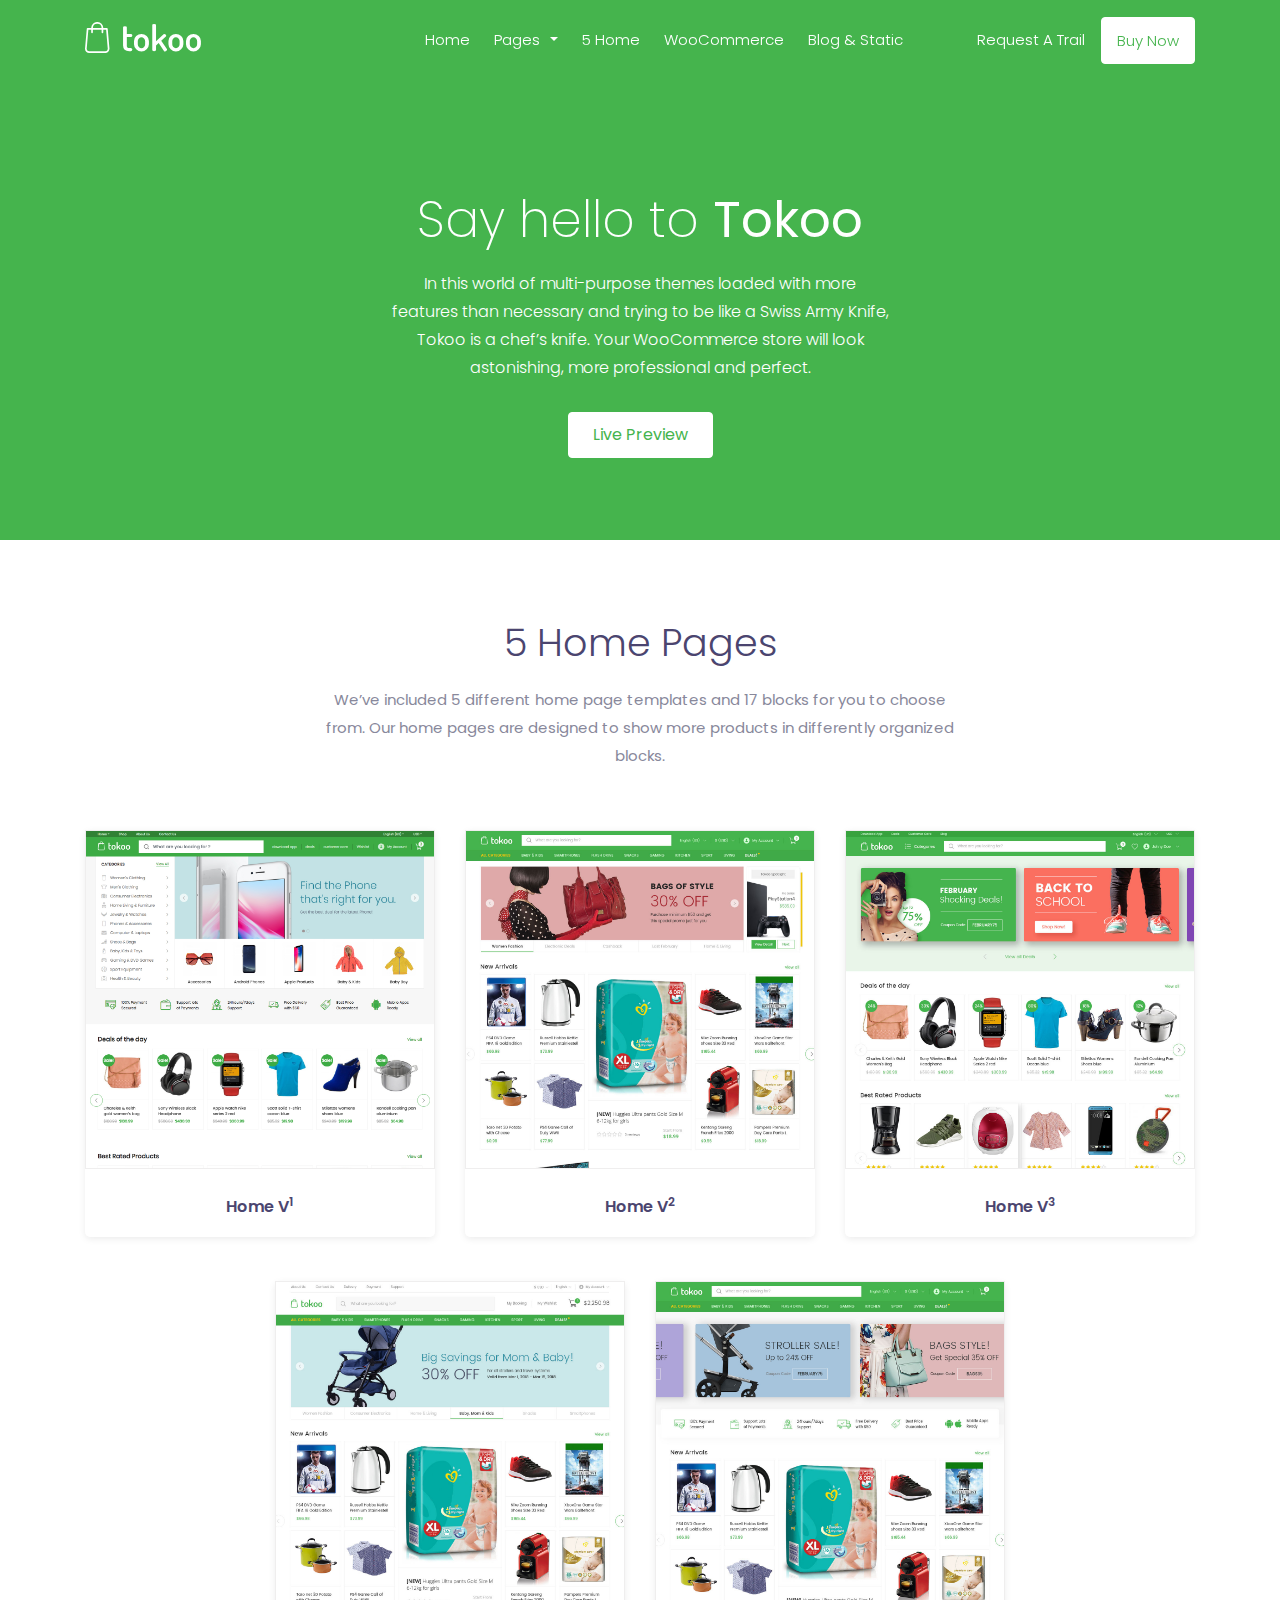
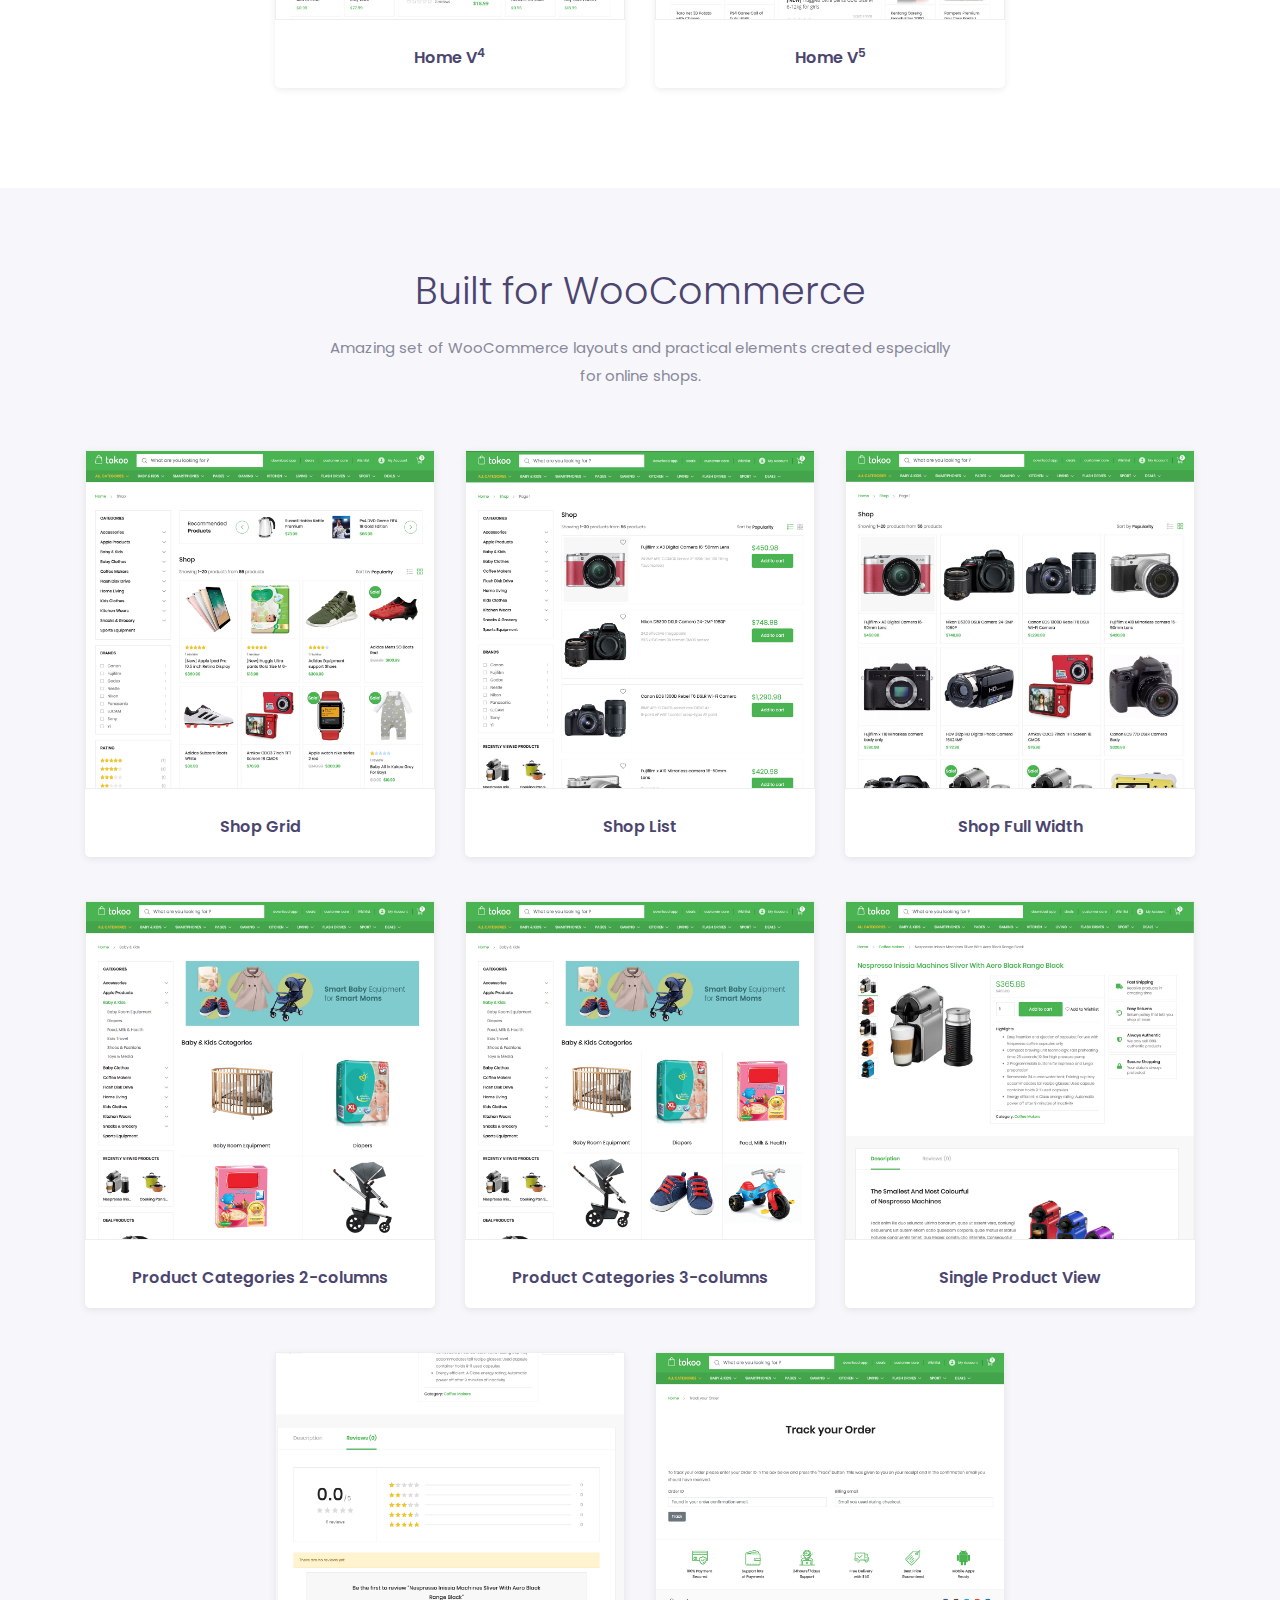
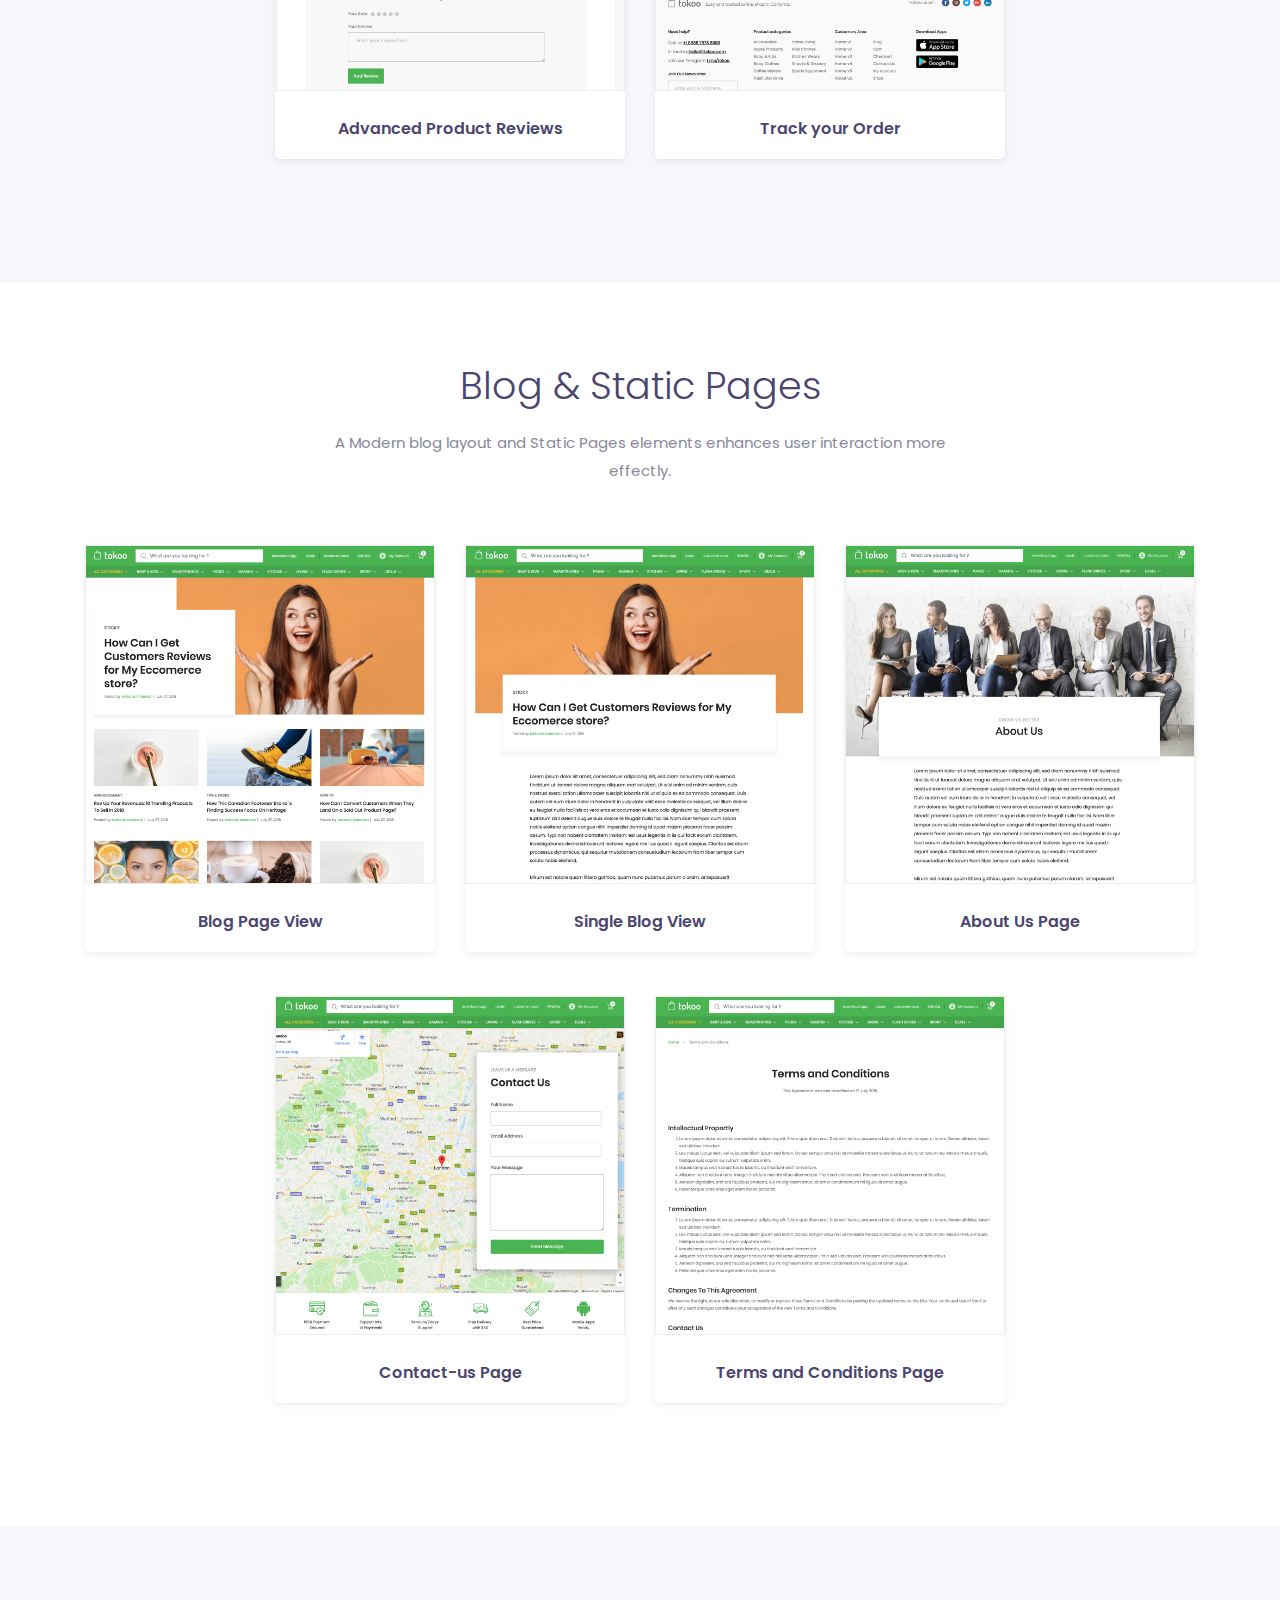
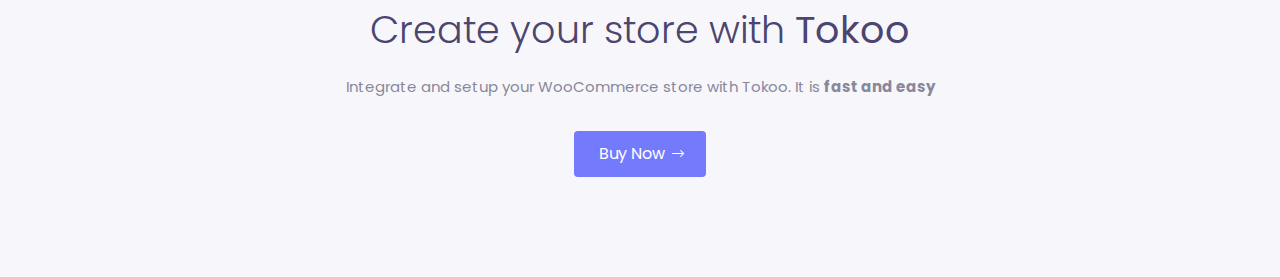
<file: landing-page/index.html>
<!DOCTYPE html>
<html lang="en">

<head>
    <!--Metas-->
    <meta charset="UTF-8">
    <meta http-equiv="X-UA-Compatible" content="IE=edge">
    <meta name="viewport" content="width=device-width, initial-scale=1">
    <meta name="description" content="Pinshopy Landing page Template">
    <title>Say hello to Tokoo - Electronics Store WooCommerce Theme</title>

    <!--External Stylesheets css-->

    <!-- Bootstrap -->
    <link rel="stylesheet" href="assets/css/bootstrap.min.css">

    <!--elegant icon font -->
    <link rel="stylesheet" href="assets/css/elegant-icons.css">
    <!--Animate -->
    <link rel="stylesheet" href="assets/css/animate.css">

    <!-- Owl-carousel-->
    <link rel="stylesheet" href="assets/css/owl.carousel.min.css">
    <link rel="stylesheet" href="assets/css/owl.theme.default.min.css">



    <!-- Magnific Popup-->
    <link rel="stylesheet" href="assets/css/magnific-popup.css">

    <!--Template Stylesheets css-->

    <link rel="stylesheet" href="assets/css/style.css">
    <link rel="stylesheet" href="assets/css/responsive.css">


    <!-- Fonts styles -->

    <link href="https://fonts.googleapis.com/css?family=Poppins:300,300i,400,400i,500,500i,600" rel="stylesheet">


    <!-- Favicon -->
    <link rel="shortcut icon" href="assets/images/favicon.png" type="image/x-icon">
    <link rel="icon" href="assets/images/favicon.png" type="image/x-icon">

    <script src="assets/js/modernizr.js"></script>


    <!--[if lt IE 9]>
  <script src="assets/js/html5shiv.min.js"></script>
  <script src="assets/js/respond.min.js"></script>
<![endif]-->
</head>


<body data-spy="scroll" data-target=".navbar-default" data-offset="100">

    <!-- Page Preloader -->

    <div id="loading-page">
        <div id="loading-center-page">
            <div id="loading-center-absolute">

                <div class="loader"></div>
            </div>
        </div>

    </div>

    <!-- Page Preloader -->


    <!-- Page Content -->


    <div class="warpper clearfix">


        <!-- Header -->

        <header class="navbar-header">

            <nav class="navbar navbar-expand-lg fixed-top">
                <div class="container">

                    <a class="navbar-brand" href="https://themeforest.net/item/tokoo-electronics-store-woocommerce-theme-for-affiliates-dropship-and-multivendor-websites/22359036"><svg xmlns="http://www.w3.org/2000/svg" width="117" height="31" viewBox="0 0 117 31">
                        <path id="tokoo" class="tokoo-svg" d="M24.471,26.8L22.72,6.809a0.847,0.847,0,0,0-.838-0.78h-3.6a6.041,6.041,0,0,0-12.083,0H2.6a0.843,0.843,0,0,0-.838.78L0.006,26.8c0,0.026-.006.05-0.006,0.076A4.381,4.381,0,0,0,4.59,31h15.3a4.381,4.381,0,0,0,4.59-4.126A0.309,0.309,0,0,0,24.471,26.8ZM12.239,1.712a4.386,4.386,0,0,1,4.353,4.317H7.886A4.385,4.385,0,0,1,12.239,1.712Zm7.648,27.576H4.59a2.7,2.7,0,0,1-2.9-2.377L3.365,7.747H6.191v2.6a0.844,0.844,0,1,0,1.688,0v-2.6h8.712v2.6a0.844,0.844,0,1,0,1.689,0v-2.6h2.827l1.682,19.164A2.709,2.709,0,0,1,19.887,29.288Zm24.472-.042h1.26a1.533,1.533,0,0,0,1.188-.47,1.766,1.766,0,0,0,0-2.315,1.535,1.535,0,0,0-1.188-.47h-1.26a2.793,2.793,0,0,1-1.962-.543,2.506,2.506,0,0,1-.558-1.844v-8.68h4.393a0.882,0.882,0,0,0,.756-0.416,1.861,1.861,0,0,0,0-1.989,0.883,0.883,0,0,0-.756-0.416H41.839V5.485a1.03,1.03,0,0,0-.594-0.868,2.483,2.483,0,0,0-1.314-.362,2.389,2.389,0,0,0-1.3.362,1.031,1.031,0,0,0-.576.868V23.6q0,5.642,6.3,5.642h0Zm6.877-1.881a7.323,7.323,0,0,0,10.424-.018,6.805,6.805,0,0,0,2.251-5.009V19.011A6.677,6.677,0,0,0,61.679,14,7.521,7.521,0,0,0,51.2,14.02,6.745,6.745,0,0,0,49,19.011v3.327A6.808,6.808,0,0,0,51.237,27.366Zm1.548-8.343a3.683,3.683,0,0,1,1.08-2.587,3.477,3.477,0,0,1,5.167,0,3.653,3.653,0,0,1,1.1,2.587v3.305a3.755,3.755,0,0,1-1.1,2.641,3.442,3.442,0,0,1-5.167,0,3.786,3.786,0,0,1-1.08-2.641V19.022Zm15,9.826a2.1,2.1,0,0,0,1.314.4,2.346,2.346,0,0,0,1.368-.4,1.1,1.1,0,0,0,.576-0.868V23.46l2.629-2.387,5.293,7.848a1.2,1.2,0,0,0,1.008.543,2.166,2.166,0,0,0,1.4-.633,1.761,1.761,0,0,0,.72-1.284,1.17,1.17,0,0,0-.216-0.651l-5.653-8.174,4.645-4.159a1.084,1.084,0,0,0,.324-0.8,1.691,1.691,0,0,0-.612-1.23,1.807,1.807,0,0,0-1.224-.579,1.075,1.075,0,0,0-.792.325l-7.526,6.944V3.134a1.018,1.018,0,0,0-.558-0.886A2.6,2.6,0,0,0,69.1,1.9a2.325,2.325,0,0,0-1.332.344,1.034,1.034,0,0,0-.5.886V27.98A1.108,1.108,0,0,0,67.782,28.848ZM85.7,27.366a7.323,7.323,0,0,0,10.424-.018,6.805,6.805,0,0,0,2.25-5.009V19.011A6.677,6.677,0,0,0,96.137,14a7.521,7.521,0,0,0-10.478.018,6.745,6.745,0,0,0-2.2,4.991v3.327A6.807,6.807,0,0,0,85.7,27.366Zm1.548-8.343a3.683,3.683,0,0,1,1.08-2.587,3.477,3.477,0,0,1,5.167,0,3.654,3.654,0,0,1,1.1,2.587v3.305a3.755,3.755,0,0,1-1.1,2.641,3.442,3.442,0,0,1-5.167,0,3.786,3.786,0,0,1-1.08-2.641V19.022Zm15.987,8.343a7.323,7.323,0,0,0,10.424-.018,6.8,6.8,0,0,0,2.25-5.009V19.011A6.677,6.677,0,0,0,113.673,14a7.521,7.521,0,0,0-10.478.018,6.744,6.744,0,0,0-2.2,4.991v3.327A6.807,6.807,0,0,0,103.231,27.366Zm1.548-8.343a3.683,3.683,0,0,1,1.08-2.587,3.477,3.477,0,0,1,5.167,0,3.653,3.653,0,0,1,1.1,2.587v3.305a3.754,3.754,0,0,1-1.1,2.641,3.442,3.442,0,0,1-5.167,0,3.787,3.787,0,0,1-1.08-2.641V19.022Z">
                        </path>
                    </svg></a>
                    <button class="navbar-toggler" type="button" data-toggle="collapse" data-target="#navbarSupportedContent" aria-controls="navbarSupportedContent" aria-expanded="false" aria-label="Toggle navigation">
    <span class="navbar-toggler-icon  icon_menu"></span>
     </button>

                    <div class="collapse navbar-collapse " id="navbarSupportedContent">
                        <ul class="navbar-nav ml-auto">
                            <li class="nav-item active">
                                <a data-scroll="" class="nav-link section-scroll" href="#home">Home</a>
                            </li>
                            <li class="nav-item dropdown">
                                <a href="#" id="menu" data-toggle="dropdown" class="nav-link dropdown-toggle">Pages</a>
                                <ul class="dropdown-menu">
                                    <li class="dropdown-item dropdown-submenu">
                                        <a href="#" data-toggle="dropdown" class="dropdown-toggle">Home Pages</a>
                                        <ul class="dropdown-menu">
                                            <li class="dropdown-item">
                                                <a href="https://demo2.madrasthemes.com/tokoo/">Home-v1</a>
                                            </li>
                                            <li class="dropdown-item">
                                                <a href="https://demo2.madrasthemes.com/tokoo/home-v2/">Home-v2</a>
                                            </li>
                                            <li class="dropdown-item">
                                                <a href="https://demo2.madrasthemes.com/tokoo/home-v3/">Home-v3</a>
                                            </li>
                                            <li class="dropdown-item">
                                                <a href="https://demo2.madrasthemes.com/tokoo/home-v4/">Home-v4</a>
                                            </li>
                                            <li class="dropdown-item">
                                                <a href="https://demo2.madrasthemes.com/tokoo/home-v5/">Home-v5</a>
                                            </li>
                                        </ul>
                                    </li>
                                    <li class="dropdown-item dropdown-submenu">
                                        <a href="#" data-toggle="dropdown" class="dropdown-toggle">WooCommerce Pages</a>
                                        <ul class="dropdown-menu">
                                            <li class="dropdown-item">
                                                <a href="https://demo2.madrasthemes.com/tokoo/shop/">Shop Grid</a>
                                            </li>
                                            <li class="dropdown-item">
                                                <a href="https://demo2.madrasthemes.com/tokoo/shop-demo/?shop_view=list">Shop List</a>
                                            </li>
                                            <li class="dropdown-item">
                                                <a href="https://demo2.madrasthemes.com/tokoo/shop-demo/?shop_layout=full-width">Shop Fullwidth</a>
                                            </li>
                                            <li class="dropdown-item">
                                                <a href="https://demo2.madrasthemes.com/tokoo/product-category/baby-kids/?cat_columns=2">Product categories 2 Column</a>
                                            </li>
                                            <li class="dropdown-item">
                                                <a href="https://demo2.madrasthemes.com/tokoo/product-category/baby-kids/?cat_columns=3">Product categories 3 Column</a>
                                            </li>
                                            <li class="dropdown-item">
                                                <a href="https://demo2.madrasthemes.com/tokoo/product/nespresso-inissia-machines-sliver-with-aero-black-range-black/">Single Product</a>
                                            </li>
                                            <li class="dropdown-item">
                                                <a href="https://demo2.madrasthemes.com/tokoo/track-your-order/">Track your Order</a>
                                            </li>
                                        </ul>
                                    </li>
                                    <li class="dropdown-item dropdown-submenu">
                                        <a href="#" data-toggle="dropdown" class="dropdown-toggle">Blog & Static</a>
                                        <ul class="dropdown-menu">
                                            <li class="dropdown-item">
                                                <a href="https://demo2.madrasthemes.com/tokoo/blog/">Blog Grid</a>
                                            </li>
                                            <li class="dropdown-item">
                                                <a href="https://demo2.madrasthemes.com/tokoo/2018/06/14/how-can-i-get-customers-reviews-for-my-eccomerce-store/">Blog Single</a>
                                            </li>
                                            <li class="dropdown-item">
                                                <a href="https://demo2.madrasthemes.com/tokoo/about-us/">About Us</a>
                                            </li>
                                            <li class="dropdown-item">
                                                <a href="https://demo2.madrasthemes.com/tokoo/contact-us/">Contact Us</a>
                                            </li>
                                            <li class="dropdown-item">
                                                <a href="https://demo2.madrasthemes.com/tokoo/terms-and-conditions/">Terms and Conditions</a>
                                            </li>
                                        </ul>
                                    </li>
                                </ul>
                            </li>
                            <li class="nav-item">
                                <a data-scroll="" class="nav-link section-scroll" href="#5-home">5 Home</a>
                            </li>

                            <li class="nav-item">
                                <a data-scroll="" class="nav-link section-scroll" href="#woocommerce">WooCommerce</a>
                            </li>
                            <li class="nav-item">
                                <a data-scroll="" class="nav-link section-scroll" href="#blog-static">Blog & Static</a>
                            </li>

                            <li>
                                <div class="connect-block">
                                    <a href="https://themeforest.net/item/tokoo-electronics-store-woocommerce-theme-for-affiliates-dropship-and-multivendor-websites/22359036/support">Request A Trail</a>
                                    <a href="https://themeforest.net/item/tokoo-electronics-store-woocommerce-theme-for-affiliates-dropship-and-multivendor-websites/22359036" class="btn btn-white">Buy Now</a>
                                </div>

                            </li>

                        </ul>

                    </div>
                </div>
            </nav>



        </header>
        <!--Header-->

        <!--Begin Hero Section-->

        <section id="home" class="hero">
            <div class="hero-bg"></div>

            <!--container-->

            <div class="container">

                <div class="row hero-padd">


                    <div class="col-md-12 col-xs-12 col-sm-12 text-center px-5">

                        <div class="hero-text">

                            <h2>Say hello to <strong>Tokoo</strong></h2>

                            <p> In this world of multi-purpose themes loaded with more features than necessary and trying to be like a Swiss Army Knife, Tokoo is a chef’s knife. Your WooCommerce store will look astonishing, more professional and perfect.</p>

                            <a href="https://demo2.madrasthemes.com/tokoo/" class="btn btn-white">Live Preview</a>

                        </div>


                    </div>


                </div>
            </div>
            <!--container-->

        </section>


        <!--About-->


        <!--blog-->

        <section id="5-home" class="padd-80 clearfix">

            <div class="container">
                <div class="row">

                    <div class="row-centered">
                        <div class="col-centered col-lg-7 ">

                            <h2 class="title-h2">5 Home Pages</h2>

                            <p class="font-p mg-bt-60">
                                We’ve included 5 different home page templates and 17 blocks for you to choose from. Our home pages are designed to show more products in differently organized blocks.
                            </p>

                        </div>


                    </div>

                    <div class="col-md-4 col-lg-4 col-xs-12 mb-4">

                        <div class="blog-holder">

                            <div class="img-blog">
                                <a href="https://demo2.madrasthemes.com/tokoo" target="_blank"><img src="assets/images/03_homepage_ver3.jpg" alt=""></a>
                            </div>

                            <div class="info-blog">
                                <div class="author-blog">
                                    <!-- <span>Jhone Doe</span> -->
                                </div>

                                <h4><a href="https://demo2.madrasthemes.com/tokoo" target="_blank">Home V<sup>1</sup></a></h4>

                            </div>




                        </div>

                    </div>

                    <div class="col-md-4 col-lg-4 col-xs-12 mb-4">

                        <div class="blog-holder">

                            <div class="img-blog">
                                <a href="https://demo2.madrasthemes.com/tokoo/home-v2" target="_blank"><img src="assets/images/02_homepage_ver2.jpg" alt=""></a>
                            </div>

                            <div class="info-blog">
                                <div class="author-blog">
                                    <!-- <span>Jhone Doe</span> -->
                                </div>

                                <h4><a href="https://demo2.madrasthemes.com/tokoo/home-v2" target="_blank">Home V<sup>2</sup></a></h4>

                            </div>




                        </div>

                    </div>

                    <div class="col-md-4 col-lg-4 col-xs-12 mb-4">

                        <div class="blog-holder">

                            <div class="img-blog">
                                <a href="https://demo2.madrasthemes.com/tokoo/home-v1" target="_blank"><img src="assets/images/01_homepage_ver1.jpg" alt=""></a>
                            </div>

                            <div class="info-blog">
                                <div class="author-blog">
                                    <!-- <span>Jhone Doe</span> -->
                                </div>

                                <h4><a href="https://demo2.madrasthemes.com/tokoo/home-v1" target="_blank">Home V<sup>3</sup></a></h4>

                            </div>




                        </div>

                    </div>

                    <div class="col-md-4 col-lg-4 col-xs-12 offset-md-2">

                        <div class="blog-holder">

                            <div class="img-blog">
                                <a href="https://demo2.madrasthemes.com/tokoo/home-v4" target="_blank"><img src="assets/images/04_homepage_ver4.jpg" alt=""></a>
                            </div>

                            <div class="info-blog">
                                <div class="author-blog">
                                    <!-- <span>Jhone Doe</span> -->
                                </div>

                                <h4><a href="https://demo2.madrasthemes.com/tokoo/home-v4" target="_blank">Home V<sup>4</sup></a></h4>

                            </div>




                        </div>

                    </div>

                    <div class="col-md-4 col-lg-4 col-xs-12">

                        <div class="blog-holder">

                            <div class="img-blog">
                                <a href="https://demo2.madrasthemes.com/tokoo/home-v5" target="_blank"><img src="assets/images/05_homepage_ver5.jpg" alt=""></a>
                            </div>



                            <div class="info-blog">
                                <div class="author-blog">
                                    <!-- <span>Jhone Doe</span> -->
                                </div>

                                <h4><a href="https://demo2.madrasthemes.com/tokoo/home-v5" target="_blank">Home V<sup>5</sup></a></h4>

                            </div>




                        </div>

                    </div>


                </div>
            </div>

        </section>
        <!--blog-->

        <!--blog-->

        <section id="woocommerce" class="padd-80 clearfix bg-color">

            <div class="container">
                <div class="row">

                    <div class="row-centered">
                        <div class="col-centered col-lg-7 ">

                            <h2 class="title-h2">Built for WooCommerce</h2>

                            <p class="font-p mg-bt-60">
                                Amazing set of WooCommerce layouts and practical elements created especially for online shops.
                            </p>

                        </div>


                    </div>

                    <div class="col-md-4 col-lg-4 col-xs-12 mb-4">

                        <div class="blog-holder">

                            <div class="img-blog">
                                <a href="https://demo2.madrasthemes.com/tokoo/shop/https://demo2.madrasthemes.com/tokoo/shop/" target="_blank"><img src="assets/images/shop-grid.jpg" alt=""></a>
                            </div>

                            <div class="info-blog">
                                <div class="author-blog">
                                    <!-- <span>Jhone Doe</span> -->
                                </div>

                                <h4><a href="https://demo2.madrasthemes.com/tokoo/shop/https://demo2.madrasthemes.com/tokoo/shop/" target="_blank">Shop Grid</a></h4>

                            </div>

                        </div>

                    </div>

                    <div class="col-md-4 col-lg-4 col-xs-12 mb-4">

                        <div class="blog-holder">

                            <div class="img-blog">
                                <a href="https://demo2.madrasthemes.com/tokoo/shop-demo/?shop_view=list" target="_blank"><img src="assets/images/shop-list.jpg" alt=""></a>
                            </div>

                            <div class="info-blog">
                                <div class="author-blog">
                                    <!-- <span>Jhone Doe</span> -->
                                </div>

                                <h4><a href="https://demo2.madrasthemes.com/tokoo/shop-demo/?shop_view=list" target="_blank">Shop List</a></h4>

                            </div>
                        </div>
                    </div>


                    <div class="col-md-4 col-lg-4 col-xs-12 mb-4">

                        <div class="blog-holder">

                            <div class="img-blog">
                                <a href="https://demo2.madrasthemes.com/tokoo/shop-demo/?shop_layout=full-width" target="_blank"><img src="assets/images/shop-full-width.jpg" alt=""></a>
                            </div>

                            <div class="info-blog">
                                <div class="author-blog">
                                    <!-- <span>Jhone Doe</span> -->
                                </div>

                                <h4><a href="https://demo2.madrasthemes.com/tokoo/shop-demo/?shop_layout=full-width" target="_blank">Shop Full Width</a></h4>

                            </div>

                        </div>

                    </div>

                    <div class="col-md-4 col-lg-4 col-xs-12 mb-4">

                        <div class="blog-holder">

                            <div class="img-blog">
                                <a href="https://demo2.madrasthemes.com/tokoo/product-category/baby-kids/?cat_columns=2" target="_blank"><img src="assets/images/cat-2-col.jpg" alt=""></a>
                            </div>

                            <div class="info-blog">
                                <div class="author-blog">
                                    <!-- <span>Jhone Doe</span> -->
                                </div>

                                <h4><a href="https://demo2.madrasthemes.com/tokoo/product-category/baby-kids/?cat_columns=2" target="_blank">Product Categories 2-columns</a></h4>

                            </div>

                        </div>

                    </div>

                    <div class="col-md-4 col-lg-4 col-xs-12 mb-4">

                        <div class="blog-holder">

                            <div class="img-blog">
                                <a href="https://demo2.madrasthemes.com/tokoo/product-category/baby-kids/" target="_blank"><img src="assets/images/cat-3-col.jpg" alt=""></a>
                            </div>

                            <div class="info-blog">
                                <div class="author-blog">
                                    <!-- <span>Jhone Doe</span> -->
                                </div>

                                <h4><a href="https://demo2.madrasthemes.com/tokoo/product-category/baby-kids/" target="_blank">Product Categories 3-columns</a></h4>

                            </div>
                        </div>
                    </div>

                    <div class="col-md-4 col-lg-4 col-xs-12 mb-4">

                        <div class="blog-holder">

                            <div class="img-blog">
                                <a href="https://demo2.madrasthemes.com/tokoo/product/nespresso-inissia-machines-sliver-with-aero-black-range-black/" target="_blank"><img src="assets/images/single-prodcut.jpg" alt=""></a>
                            </div>

                            <div class="info-blog">
                                <div class="author-blog">
                                    <!-- <span>Jhone Doe</span> -->
                                </div>

                                <h4><a href="https://demo2.madrasthemes.com/tokoo/product/nespresso-inissia-machines-sliver-with-aero-black-range-black/" target="_blank">Single Product View</a></h4>

                            </div>

                        </div>

                    </div>

                    <div class="col-md-4 col-lg-4 col-xs-12 mb-4 offset-md-2">

                        <div class="blog-holder">

                            <div class="img-blog">
                                <a href="https://demo2.madrasthemes.com/tokoo/product/nespresso-inissia-machines-sliver-with-aero-black-range-black/" target="_blank"><img src="assets/images/review.jpg" alt=""></a>
                            </div>

                            <div class="info-blog">
                                <div class="author-blog">
                                    <!-- <span>Jhone Doe</span> -->
                                </div>

                                <h4><a href="https://demo2.madrasthemes.com/tokoo/product/nespresso-inissia-machines-sliver-with-aero-black-range-black/" target="_blank">Advanced Product Reviews</a></h4>

                            </div>
                        </div>
                    </div>

                    <div class="col-md-4 col-lg-4 col-xs-12 mb-4">

                        <div class="blog-holder">

                            <div class="img-blog">
                                <a href="https://demo2.madrasthemes.com/tokoo/track-your-order/" target="_blank"><img src="assets/images/track.jpg" alt=""></a>
                            </div>

                            <div class="info-blog">
                                <div class="author-blog">
                                    <!-- <span>Jhone Doe</span> -->
                                </div>

                                <h4><a href="https://demo2.madrasthemes.com/tokoo/track-your-order/" target="_blank">Track your Order</a></h4>

                            </div>
                        </div>
                    </div>

                </div>
            </div>

        </section>
        <!--blog-->

        <!--blog-->

        <section id="blog-static" class="padd-80 clearfix">

            <div class="container">
                <div class="row">

                    <div class="row-centered">
                        <div class="col-centered col-lg-7 ">

                            <h2 class="title-h2">Blog & Static Pages</h2>

                            <p class="font-p mg-bt-60">
                                A Modern blog layout and Static Pages elements enhances user interaction more effectly.
                            </p>

                        </div>


                    </div>

                    <div class="col-md-4 col-lg-4 col-xs-12 mb-4">

                        <div class="blog-holder">

                            <div class="img-blog">
                                <a href="https://demo2.madrasthemes.com/tokoo/blog/" target="_blank"><img src="assets/images/blog.jpg" alt=""></a>
                            </div>

                            <div class="info-blog">
                                <div class="author-blog">
                                    <!-- <span>Jhone Doe</span> -->
                                </div>

                                <h4><a href="https://demo2.madrasthemes.com/tokoo/blog/" target="_blank">Blog Page View</a></h4>

                            </div>

                        </div>

                    </div>

                    <div class="col-md-4 col-lg-4 col-xs-12 mb-4">

                        <div class="blog-holder">

                            <div class="img-blog">
                                <a href="https://demo2.madrasthemes.com/tokoo/2018/06/14/how-can-i-get-customers-reviews-for-my-eccomerce-store/" target="_blank"><img src="assets/images/single-blog.jpg" alt=""></a>
                            </div>

                            <div class="info-blog">
                                <div class="author-blog">
                                    <!-- <span>Jhone Doe</span> -->
                                </div>

                                <h4><a href="https://demo2.madrasthemes.com/tokoo/2018/06/14/how-can-i-get-customers-reviews-for-my-eccomerce-store/" target="_blank">Single Blog View</a></h4>

                            </div>
                        </div>
                    </div>

                    <div class="col-md-4 col-lg-4 col-xs-12 mb-4">

                        <div class="blog-holder">

                            <div class="img-blog">
                                <a href="https://demo2.madrasthemes.com/tokoo/about-us/" target="_blank"><img src="assets/images/about.jpg" alt=""></a>
                            </div>

                            <div class="info-blog">
                                <div class="author-blog">
                                    <!-- <span>Jhone Doe</span> -->
                                </div>

                                <h4><a href="https://demo2.madrasthemes.com/tokoo/about-us/" target="_blank">About Us Page</a></h4>

                            </div>

                        </div>

                    </div>

                    <div class="col-md-4 col-lg-4 col-xs-12 mb-4 offset-md-2">

                        <div class="blog-holder">

                            <div class="img-blog">
                                <a href="https://demo2.madrasthemes.com/tokoo/contact-us/" target="_blank"><img src="assets/images/contact.jpg" alt=""></a>
                            </div>

                            <div class="info-blog">
                                <div class="author-blog">
                                    <!-- <span>Jhone Doe</span> -->
                                </div>

                                <h4><a href="https://demo2.madrasthemes.com/tokoo/contact-us/" target="_blank">Contact-us Page</a></h4>

                            </div>
                        </div>
                    </div>

                    <div class="col-md-4 col-lg-4 col-xs-12 mb-4">

                        <div class="blog-holder">

                            <div class="img-blog">
                                <a href="https://demo2.madrasthemes.com/tokoo/terms-and-conditions/" target="_blank"><img src="assets/images/terms.jpg" alt=""></a>
                            </div>

                            <div class="info-blog">
                                <div class="author-blog">
                                    <!-- <span>Jhone Doe</span> -->
                                </div>

                                <h4><a href="https://demo2.madrasthemes.com/tokoo/terms-and-conditions/" target="_blank">Terms and Conditions Page</a></h4>

                            </div>
                        </div>
                    </div>

                </div>
            </div>

        </section>
        <!--blog-->



        <!--get app-->

        <section id="app" class=" pd-tp-80  pd-bt-100 bg-color  clearfix">

            <div class="container">
                <div class="row-centered">
                    <div class="col-centered col-lg-7 ">

                        <h2 class="title-h2">Create your store with <strong>Tokoo</strong></h2>

                        <p class="font-p mg-bt-30">
                           Integrate and setup your WooCommerce store with Tokoo. It is <strong>fast and easy</strong>
                        </p>

                        <a href="https://themeforest.net/item/tokoo-electronics-store-woocommerce-theme-for-affiliates-dropship-and-multivendor-websites/22359036" class="btn btn-color">Buy Now<i class="arrow_right"></i></a>

                    </div>

                </div>
            </div>

        </section>

        <!--get app-->
    </div>

    <!--End page cotnent-->


    <!-- jQuery -->
    <script src="assets/js/jquery-1.12.4.min.js"></script>

    <!-- Bootstrap Plugins -->
    <script src="assets/js/bootstrap.min.js"></script>

    <!-- Template Plugins -->
    <script src="assets/js/jquery.easing.js"></script>
    <script src="assets/js/wow.min.js "></script>
    <script src="assets/js/owl.carousel.min.js"></script>
    <script src="assets/js/magnific-popup.min.js"></script>
    <script src="assets/js/jquery.scrollUp.min.js"></script>
    <script src="assets/js/jquery.ajaxchimp.min.js"></script>
    <script src="assets/js/jquery.easy-pie-chart.js"></script>
    <!-- Main js -->
    <script src="assets/js/main.js"></script>




</body>

</html>
</file>
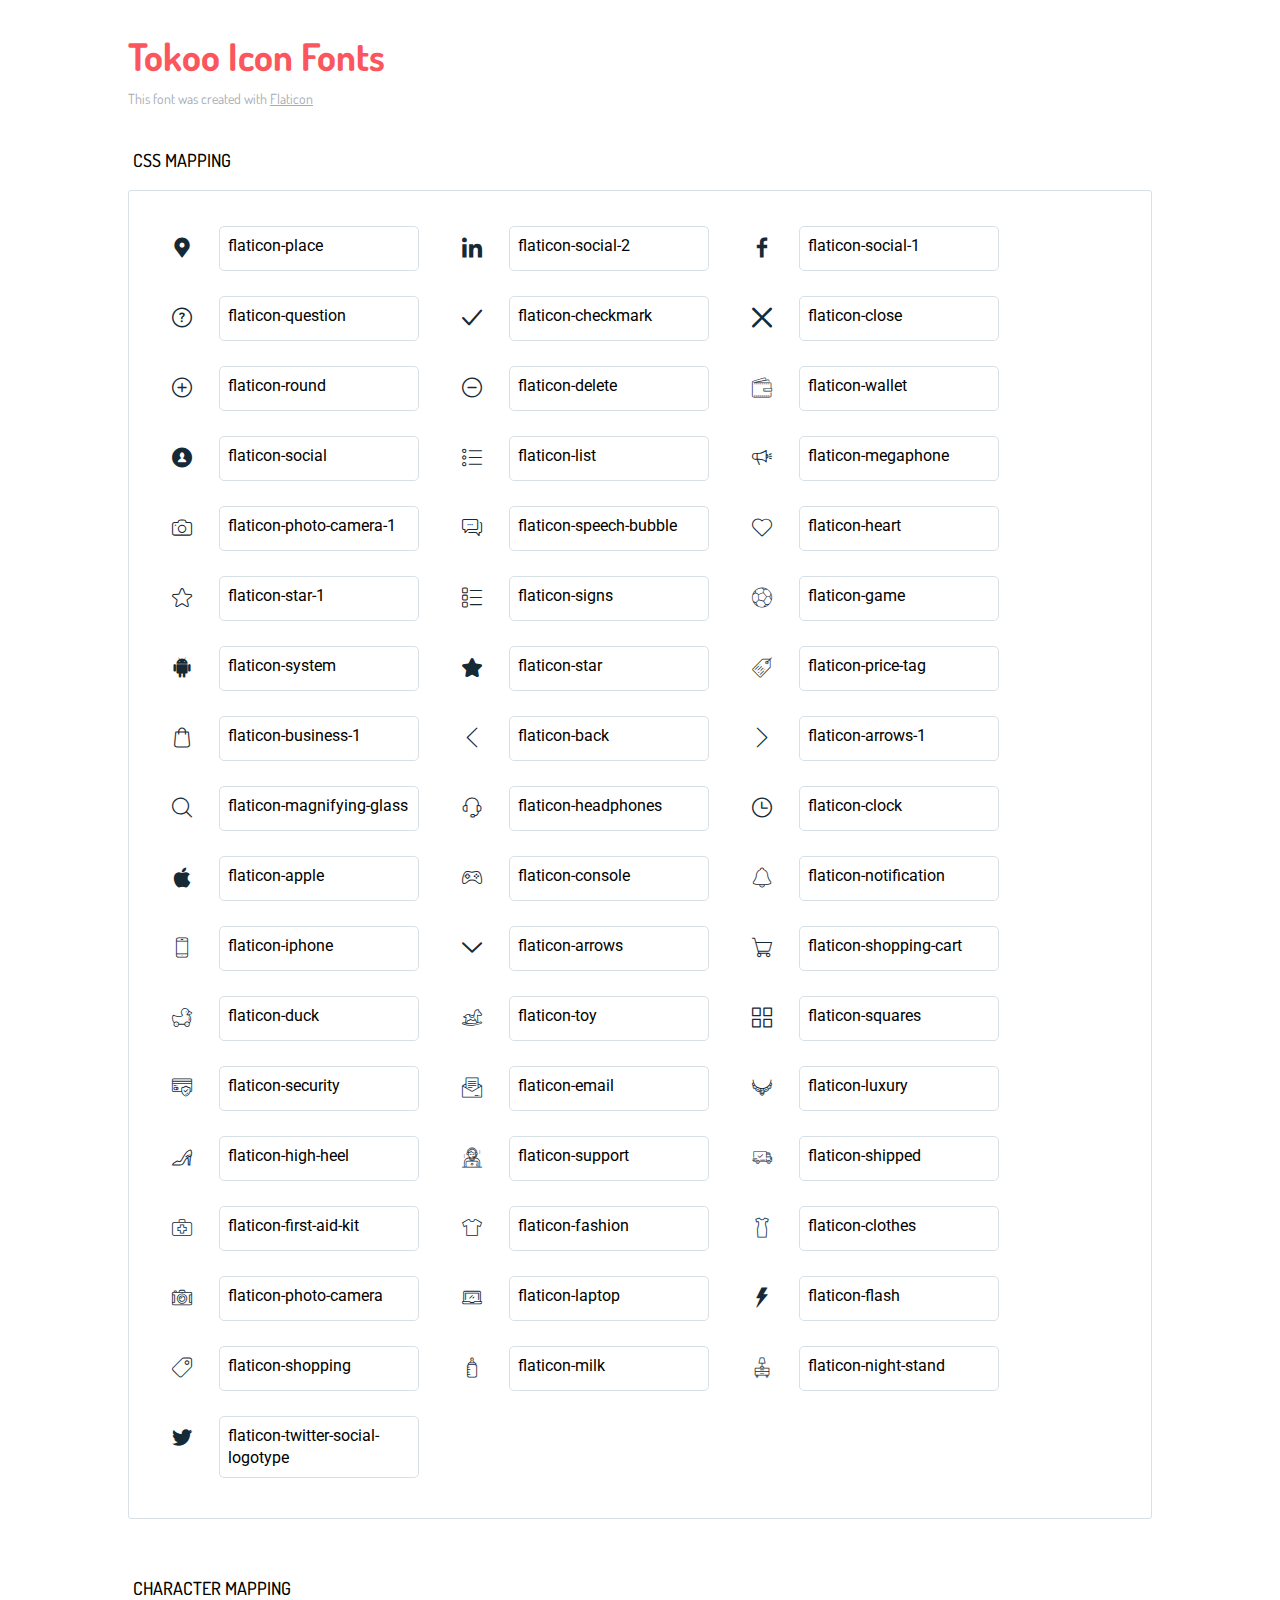
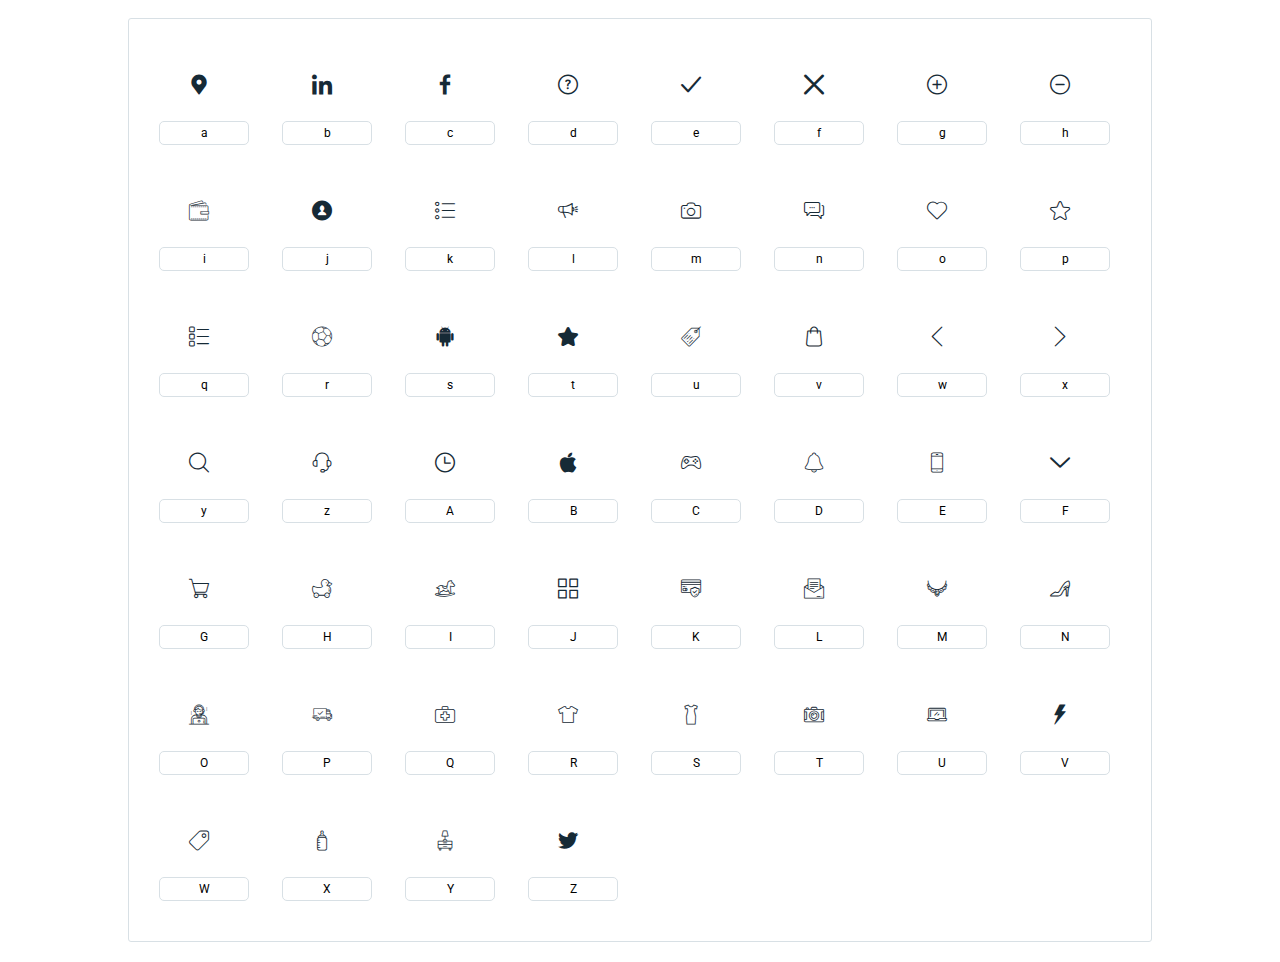
<file: tokoo-icons/index.html>
<!DOCTYPE html>
<html>
<!DOCTYPE html>
<html>

<head>
    <meta charset="utf-8">
    <meta http-equiv="X-UA-Compatible" content="IE=edge,chrome=1">
    <meta name="viewport" content="width=device-width,initial-scale=1">
    <title>Font Reference - Untitled font 2</title>
    <link href="http://fonts.googleapis.com/css?family=Dosis:400,500,700" rel="stylesheet" type="text/css">
    <link href="https://fonts.googleapis.com/css?family=Roboto" rel="stylesheet">
    <link rel="stylesheet" href="styles.css">
    <style type="text/css">html,body,div,span,applet,object,iframe,h1,h2,h3,h4,h5,h6,p,blockquote,pre,a,abbr,acronym,address,big,cite,code,del,dfn,em,img,ins,kbd,q,s,samp,small,strike,strong,sub,sup,tt,var,dl,dt,dd,ol,ul,li,fieldset,form,label,legend,table,caption,tbody,tfoot,thead,tr,th,td{margin:0;padding:0;border:0;outline:0;font-weight:inherit;font-style:inherit;font-family:inherit;font-size:100%;vertical-align:baseline}body{line-height:1;color:#000;background:#fff}ol,ul{list-style:none}table{border-collapse:separate;border-spacing:0;vertical-align:middle}caption,th,td{text-align:left;font-weight:normal;vertical-align:middle}a img{border:none}*{-webkit-box-sizing:border-box;-moz-box-sizing:border-box;box-sizing:border-box}body{font-family:'Dosis','Tahoma',sans-serif}.container{margin:15px auto;width:80%}h1{margin:40px 0 20px;font-weight:700;font-size:38px;line-height:32px;color:#fb565e}h2{font-size:18px;padding:0 0 21px 5px;margin:45px 0 0 0;text-transform:uppercase;font-weight:500}.small{font-size:14px;color:#a5adb4;}.small a{color:#a5adb4;}.small a:hover{color:#fb565e}.glyphs.character-mapping{margin:0 0 20px 0;padding:20px 0 20px 30px;color:rgba(0,0,0,0.5);border:1px solid #d8e0e5;-webkit-border-radius:3px;border-radius:3px;}.glyphs.character-mapping li{margin:0 30px 20px 0;display:inline-block;width:90px}.glyphs.character-mapping .icon{margin:10px 0 10px 15px;padding:15px;position:relative;width:55px;height:auto;color:#162a36 !important;overflow:hidden;-webkit-border-radius:3px;border-radius:3px;font-size:32px;}.glyphs.character-mapping .icon svg{fill:#000}.glyphs.character-mapping .class-name{font-family: "Roboto";color: #000;margin:0;padding:5px 0;line-height:12px;font-size:12px;display:block;width:100%;border:1px solid #d8e0e5;-webkit-border-radius:5px;border-radius:5px;text-align:center;outline:0;}.glyphs.character-mapping .class-name:hover{border:1px solid #fbde4a;-webkit-box-shadow:inset 0 0 3px #fbde4a;box-shadow:inset 0 0 3px #fbde4a}.glyphs.character-mapping input:hover{-webkit-box-shadow:inset 0 0 3px #fbde4a;box-shadow:inset 0 0 3px #fbde4a}.glyphs.css-mapping{display:flex;flex-wrap:wrap;margin:0 0 60px 0;padding:30px 0 20px 30px;color:rgba(0,0,0,0.5);border:1px solid #d8e0e5;-webkit-border-radius:3px;border-radius:3px;}.glyphs.css-mapping li{display: flex;margin:0 30px 20px 0;padding:0;overflow:hidden}.glyphs.css-mapping .icon{margin:0;margin-right:10px;padding:13px;height:50px;width:50px;color:#162a36 !important;overflow:hidden;float:left;font-size:24px}.glyphs.css-mapping .class-name{font-family: "Roboto";color:#000;margin:0;margin-top:5px;padding:8px;line-height:22px;font-size:16px;display:block;width:200px;border:1px solid #d8e0e5;-webkit-border-radius:5px;border-radius:5px;background:#fff;outline:0;float:right;}.glyphs.css-mapping .class-name:hover{border: 1px solid #fbde4a;-webkit-box-shadow: inset 0 0 3px #fbde4a;box-shadow: inset 0 0 3px #fbde4a;}.glyphs.css-mapping input:focus{border:1px solid #fbde4a;-webkit-box-shadow:inset 0 0 3px #fbde4a;box-shadow:inset 0 0 3px #fbde4a}.glyphs.css-mapping input:hover{-webkit-box-shadow:inset 0 0 3px #fbde4a;box-shadow:inset 0 0 3px #fbde4a}</style>
</head>

<body>
    <div class="container">
        <h1>Tokoo Icon Fonts</h1>
        <p class="small">This font was created with <a href="http://www.flaticon.com">Flaticon</a></p>
        <h2>CSS mapping</h2>
        <ul class="glyphs css-mapping" >
            <li class="glyph"><div class="glyph-icon flaticon-place icon"></div>
                <div class="class-name">flaticon-place</div>
            </li>
        
            <li class="glyph"><div class="glyph-icon flaticon-social-2 icon"></div>
                <div class="class-name">flaticon-social-2</div>
            </li>        
            
            <li class="glyph"><div class="glyph-icon flaticon-social-1 icon"></div>
                <div class="class-name">flaticon-social-1</div>
            </li>        
            
            <li class="glyph"><div class="glyph-icon flaticon-question icon"></div>
                <div class="class-name">flaticon-question</div>
            </li>        
            
            <li class="glyph"><div class="glyph-icon flaticon-checkmark icon"></div>
                <div class="class-name">flaticon-checkmark</div>
            </li>        
            
            <li class="glyph"><div class="glyph-icon flaticon-close icon"></div>
                <div class="class-name">flaticon-close</div>
            </li>        
            
            <li class="glyph"><div class="glyph-icon flaticon-round icon"></div>
                <div class="class-name">flaticon-round</div>
            </li>        
            
            <li class="glyph"><div class="glyph-icon flaticon-delete icon"></div>
                <div class="class-name">flaticon-delete</div>
            </li>        
            
            <li class="glyph"><div class="glyph-icon flaticon-wallet icon"></div>
                <div class="class-name">flaticon-wallet</div>
            </li>        
            
            <li class="glyph"><div class="glyph-icon flaticon-social icon"></div>
                <div class="class-name">flaticon-social</div>
            </li>        
            
            <li class="glyph"><div class="glyph-icon flaticon-list icon"></div>
                <div class="class-name">flaticon-list</div>
            </li>        
            
            <li class="glyph"><div class="glyph-icon flaticon-megaphone icon"></div>
                <div class="class-name">flaticon-megaphone</div>
            </li>        
            
            <li class="glyph"><div class="glyph-icon flaticon-photo-camera-1 icon"></div>
                <div class="class-name">flaticon-photo-camera-1</div>
            </li>        
            
            <li class="glyph"><div class="glyph-icon flaticon-speech-bubble icon"></div>
                <div class="class-name">flaticon-speech-bubble</div>
            </li>        
            
            <li class="glyph"><div class="glyph-icon flaticon-heart icon"></div>
                <div class="class-name">flaticon-heart</div>
            </li>        
            
            <li class="glyph"><div class="glyph-icon flaticon-star-1 icon"></div>
                <div class="class-name">flaticon-star-1</div>
            </li>        
            
            <li class="glyph"><div class="glyph-icon flaticon-signs icon"></div>
                <div class="class-name">flaticon-signs</div>
            </li>        
            
            <li class="glyph"><div class="glyph-icon flaticon-game icon"></div>
                <div class="class-name">flaticon-game</div>
            </li>        
            
            <li class="glyph"><div class="glyph-icon flaticon-system icon"></div>
                <div class="class-name">flaticon-system</div>
            </li>        
            
            <li class="glyph"><div class="glyph-icon flaticon-star icon"></div>
                <div class="class-name">flaticon-star</div>
            </li>        
            
            <li class="glyph"><div class="glyph-icon flaticon-price-tag icon"></div>
                <div class="class-name">flaticon-price-tag</div>
            </li>        
            
            <li class="glyph"><div class="glyph-icon flaticon-business-1 icon"></div>
                <div class="class-name">flaticon-business-1</div>
            </li>        
            
            <li class="glyph"><div class="glyph-icon flaticon-back icon"></div>
                <div class="class-name">flaticon-back</div>
            </li>        
            
            <li class="glyph"><div class="glyph-icon flaticon-arrows-1 icon"></div>
                <div class="class-name">flaticon-arrows-1</div>
            </li>        
            
            <li class="glyph"><div class="glyph-icon flaticon-magnifying-glass icon"></div>
                <div class="class-name">flaticon-magnifying-glass</div>
            </li>        
            
            <li class="glyph"><div class="glyph-icon flaticon-headphones icon"></div>
                <div class="class-name">flaticon-headphones</div>
            </li>        
            
            <li class="glyph"><div class="glyph-icon flaticon-clock icon"></div>
                <div class="class-name">flaticon-clock</div>
            </li>        
            
            <li class="glyph"><div class="glyph-icon flaticon-apple icon"></div>
                <div class="class-name">flaticon-apple</div>
            </li>        
            
            <li class="glyph"><div class="glyph-icon flaticon-console icon"></div>
                <div class="class-name">flaticon-console</div>
            </li>        
            
            <li class="glyph"><div class="glyph-icon flaticon-notification icon"></div>
                <div class="class-name">flaticon-notification</div>
            </li>        
            
            <li class="glyph"><div class="glyph-icon flaticon-iphone icon"></div>
                <div class="class-name">flaticon-iphone</div>
            </li>        
            
            <li class="glyph"><div class="glyph-icon flaticon-arrows icon"></div>
                <div class="class-name">flaticon-arrows</div>
            </li>        
            
            <li class="glyph"><div class="glyph-icon flaticon-shopping-cart icon"></div>
                <div class="class-name">flaticon-shopping-cart</div>
            </li>        
            
            <li class="glyph"><div class="glyph-icon flaticon-duck icon"></div>
                <div class="class-name">flaticon-duck</div>
            </li>        
            
            <li class="glyph"><div class="glyph-icon flaticon-toy icon"></div>
                <div class="class-name">flaticon-toy</div>
            </li>        
            
            <li class="glyph"><div class="glyph-icon flaticon-squares icon"></div>
                <div class="class-name">flaticon-squares</div>
            </li>        
            
            <li class="glyph"><div class="glyph-icon flaticon-security icon"></div>
                <div class="class-name">flaticon-security</div>
            </li>        
            
            <li class="glyph"><div class="glyph-icon flaticon-email icon"></div>
                <div class="class-name">flaticon-email</div>
            </li>        
            
            <li class="glyph"><div class="glyph-icon flaticon-luxury icon"></div>
                <div class="class-name">flaticon-luxury</div>
            </li>        
            
            <li class="glyph"><div class="glyph-icon flaticon-high-heel icon"></div>
                <div class="class-name">flaticon-high-heel</div>
            </li>        
            
            <li class="glyph"><div class="glyph-icon flaticon-support icon"></div>
                <div class="class-name">flaticon-support</div>
            </li>        
            
            <li class="glyph"><div class="glyph-icon flaticon-shipped icon"></div>
                <div class="class-name">flaticon-shipped</div>
            </li>        
            
            <li class="glyph"><div class="glyph-icon flaticon-first-aid-kit icon"></div>
                <div class="class-name">flaticon-first-aid-kit</div>
            </li>        
            
            <li class="glyph"><div class="glyph-icon flaticon-fashion icon"></div>
                <div class="class-name">flaticon-fashion</div>
            </li>        
            
            <li class="glyph"><div class="glyph-icon flaticon-clothes icon"></div>
                <div class="class-name">flaticon-clothes</div>
            </li>        
            
            <li class="glyph"><div class="glyph-icon flaticon-photo-camera icon"></div>
                <div class="class-name">flaticon-photo-camera</div>
            </li>        
            
            <li class="glyph"><div class="glyph-icon flaticon-laptop icon"></div>
                <div class="class-name">flaticon-laptop</div>
            </li>        
            
            <li class="glyph"><div class="glyph-icon flaticon-flash icon"></div>
                <div class="class-name">flaticon-flash</div>
            </li>        
            
            <li class="glyph"><div class="glyph-icon flaticon-shopping icon"></div>
                <div class="class-name">flaticon-shopping</div>
            </li>        
            
            <li class="glyph"><div class="glyph-icon flaticon-milk icon"></div>
                <div class="class-name">flaticon-milk</div>
            </li>        
            
            <li class="glyph"><div class="glyph-icon flaticon-night-stand icon"></div>
                <div class="class-name">flaticon-night-stand</div>
            </li>

            <li class="glyph"><div class="glyph-icon flaticon-twitter-social-logotype icon"></div>
                <div class="class-name">flaticon-twitter-social-logotype</div>
            </li>
        </ul>
        <h2>Character mapping</h2>
        <ul class="glyphs character-mapping" >
            <li><div class="glyph-icon flaticon-place icon"></div>
                <div class="class-name">
                a
                </div>
            </li>
        
            <li><div class="glyph-icon flaticon-social-2 icon"></div>
                <div class="class-name">
                b
                </div>
            </li>        
            
            <li><div class="glyph-icon flaticon-social-1 icon"></div>
                <div class="class-name">
                c
                </div>
            </li>        
            
            <li><div class="glyph-icon flaticon-question icon"></div>
                <div class="class-name">
                d
                </div>
            </li>        
            
            <li><div class="glyph-icon flaticon-checkmark icon"></div>
                <div class="class-name">
                e
                </div>
            </li>        
            
            <li><div class="glyph-icon flaticon-close icon"></div>
                <div class="class-name">
                f
                </div>
            </li>        
            
            <li><div class="glyph-icon flaticon-round icon"></div>
                <div class="class-name">
                g
                </div>
            </li>        
            
            <li><div class="glyph-icon flaticon-delete icon"></div>
                <div class="class-name">
                h
                </div>
            </li>        
            
            <li><div class="glyph-icon flaticon-wallet icon"></div>
                <div class="class-name">
                i
                </div>
            </li>        
            
            <li><div class="glyph-icon flaticon-social icon"></div>
                <div class="class-name">
                j
                </div>
            </li>        
            
            <li><div class="glyph-icon flaticon-list icon"></div>
                <div class="class-name">
                k
                </div>
            </li>        
            
            <li><div class="glyph-icon flaticon-megaphone icon"></div>
                <div class="class-name">
                l
                </div>
            </li>        
            
            <li><div class="glyph-icon flaticon-photo-camera-1 icon"></div>
                <div class="class-name">
                m
                </div>
            </li>        
            
            <li><div class="glyph-icon flaticon-speech-bubble icon"></div>
                <div class="class-name">
                n
                </div>
            </li>        
            
            <li><div class="glyph-icon flaticon-heart icon"></div>
                <div class="class-name">
                o
                </div>
            </li>        
            
            <li><div class="glyph-icon flaticon-star-1 icon"></div>
                <div class="class-name">
                p
                </div>
            </li>        
            
            <li><div class="glyph-icon flaticon-signs icon"></div>
                <div class="class-name">
                q
                </div>
            </li>        
            
            <li><div class="glyph-icon flaticon-game icon"></div>
                <div class="class-name">
                r
                </div>
            </li>        
            
            <li><div class="glyph-icon flaticon-system icon"></div>
                <div class="class-name">
                s
                </div>
            </li>        
            
            <li><div class="glyph-icon flaticon-star icon"></div>
                <div class="class-name">
                t
                </div>
            </li>        
            
            <li><div class="glyph-icon flaticon-price-tag icon"></div>
                <div class="class-name">
                u
                </div>
            </li>        
            
            <li><div class="glyph-icon flaticon-business-1 icon"></div>
                <div class="class-name">
                v
                </div>
            </li>        
            
            <li><div class="glyph-icon flaticon-back icon"></div>
                <div class="class-name">
                w
                </div>
            </li>        
            
            <li><div class="glyph-icon flaticon-arrows-1 icon"></div>
                <div class="class-name">
                x
                </div>
            </li>        
            
            <li><div class="glyph-icon flaticon-magnifying-glass icon"></div>
                <div class="class-name">
                y
                </div>
            </li>        
            
            <li><div class="glyph-icon flaticon-headphones icon"></div>
                <div class="class-name">
                z
                </div>
            </li>        
            
            <li><div class="glyph-icon flaticon-clock icon"></div>
                <div class="class-name">
                A
                </div>
            </li>        
            
            <li><div class="glyph-icon flaticon-apple icon"></div>
                <div class="class-name">
                B
                </div>
            </li>        
            
            <li><div class="glyph-icon flaticon-console icon"></div>
                <div class="class-name">
                C
                </div>
            </li>        
            
            <li><div class="glyph-icon flaticon-notification icon"></div>
                <div class="class-name">
                D
                </div>
            </li>        
            
            <li><div class="glyph-icon flaticon-iphone icon"></div>
                <div class="class-name">
                E
                </div>
            </li>        
            
            <li><div class="glyph-icon flaticon-arrows icon"></div>
                <div class="class-name">
                F
                </div>
            </li>        
            
            <li><div class="glyph-icon flaticon-shopping-cart icon"></div>
                <div class="class-name">
                G
                </div>
            </li>        
            
            <li><div class="glyph-icon flaticon-duck icon"></div>
                <div class="class-name">
                H
                </div>
            </li>        
            
            <li><div class="glyph-icon flaticon-toy icon"></div>
                <div class="class-name">
                I
                </div>
            </li>        
            
            <li><div class="glyph-icon flaticon-squares icon"></div>
                <div class="class-name">
                J
                </div>
            </li>        
            
            <li><div class="glyph-icon flaticon-security icon"></div>
                <div class="class-name">
                K
                </div>
            </li>        
            
            <li><div class="glyph-icon flaticon-email icon"></div>
                <div class="class-name">
                L
                </div>
            </li>        
            
            <li><div class="glyph-icon flaticon-luxury icon"></div>
                <div class="class-name">
                M
                </div>
            </li>        
            
            <li><div class="glyph-icon flaticon-high-heel icon"></div>
                <div class="class-name">
                N
                </div>
            </li>        
            
            <li><div class="glyph-icon flaticon-support icon"></div>
                <div class="class-name">
                O
                </div>
            </li>        
            
            <li><div class="glyph-icon flaticon-shipped icon"></div>
                <div class="class-name">
                P
                </div>
            </li>        
            
            <li><div class="glyph-icon flaticon-first-aid-kit icon"></div>
                <div class="class-name">
                Q
                </div>
            </li>        
            
            <li><div class="glyph-icon flaticon-fashion icon"></div>
                <div class="class-name">
                R
                </div>
            </li>        
            
            <li><div class="glyph-icon flaticon-clothes icon"></div>
                <div class="class-name">
                S
                </div>
            </li>        
            
            <li><div class="glyph-icon flaticon-photo-camera icon"></div>
                <div class="class-name">
                T
                </div>
            </li>        
            
            <li><div class="glyph-icon flaticon-laptop icon"></div>
                <div class="class-name">
                U
                </div>
            </li>        
            
            <li><div class="glyph-icon flaticon-flash icon"></div>
                <div class="class-name">
                V
                </div>
            </li>        
            
            <li><div class="glyph-icon flaticon-shopping icon"></div>
                <div class="class-name">
                W
                </div>
            </li>        
            
            <li><div class="glyph-icon flaticon-milk icon"></div>
                <div class="class-name">
                X
                </div>
            </li>        
            
            <li><div class="glyph-icon flaticon-night-stand icon"></div>
                <div class="class-name">
                Y
                </div>
            </li>

            <li><div class="glyph-icon flaticon-twitter-social-logotype icon"></div>
                <div class="class-name">
                Z
                </div>
            </li>
        </ul>
    </div>
</body>
</html>
</file>
<file: landing-page/assets/css/elegant-icons.css>
@font-face {
	font-family: 'ElegantIcons';
	src:url('../fonts/ElegantIcons.eot');
	src:url('../fonts/ElegantIcons.eot?#iefix') format('embedded-opentype'),
		url('../fonts/ElegantIcons.woff') format('woff'),
		url('../fonts/ElegantIcons.ttf') format('truetype'),
		url('../fonts/ElegantIcons.svg#ElegantIcons') format('svg');
	font-weight: normal;
	font-style: normal;
}

/* Use the following CSS code if you want to use data attributes for inserting your icons */
[data-icon]:before {
	font-family: 'ElegantIcons';
	content: attr(data-icon);
	speak: none;
	font-weight: normal;
	font-variant: normal;
	text-transform: none;
	line-height: 1;
	-webkit-font-smoothing: antialiased;
	-moz-osx-font-smoothing: grayscale;
}

/* Use the following CSS code if you want to have a class per icon */
/*
Instead of a list of all class selectors,
you can use the generic selector below, but it's slower:
[class*="your-class-prefix"] {
*/
.arrow_up, .arrow_down, .arrow_left, .arrow_right, .arrow_left-up, .arrow_right-up, .arrow_right-down, .arrow_left-down, .arrow-up-down, .arrow_up-down_alt, .arrow_left-right_alt, .arrow_left-right, .arrow_expand_alt2, .arrow_expand_alt, .arrow_condense, .arrow_expand, .arrow_move, .arrow_carrot-up, .arrow_carrot-down, .arrow_carrot-left, .arrow_carrot-right, .arrow_carrot-2up, .arrow_carrot-2down, .arrow_carrot-2left, .arrow_carrot-2right, .arrow_carrot-up_alt2, .arrow_carrot-down_alt2, .arrow_carrot-left_alt2, .arrow_carrot-right_alt2, .arrow_carrot-2up_alt2, .arrow_carrot-2down_alt2, .arrow_carrot-2left_alt2, .arrow_carrot-2right_alt2, .arrow_triangle-up, .arrow_triangle-down, .arrow_triangle-left, .arrow_triangle-right, .arrow_triangle-up_alt2, .arrow_triangle-down_alt2, .arrow_triangle-left_alt2, .arrow_triangle-right_alt2, .arrow_back, .icon_minus-06, .icon_plus, .icon_close, .icon_check, .icon_minus_alt2, .icon_plus_alt2, .icon_close_alt2, .icon_check_alt2, .icon_zoom-out_alt, .icon_zoom-in_alt, .icon_search, .icon_box-empty, .icon_box-selected, .icon_minus-box, .icon_plus-box, .icon_box-checked, .icon_circle-empty, .icon_circle-slelected, .icon_stop_alt2, .icon_stop, .icon_pause_alt2, .icon_pause, .icon_menu, .icon_menu-square_alt2, .icon_menu-circle_alt2, .icon_ul, .icon_ol, .icon_adjust-horiz, .icon_adjust-vert, .icon_document_alt, .icon_documents_alt, .icon_pencil, .icon_pencil-edit_alt, .icon_pencil-edit, .icon_folder-alt, .icon_folder-open_alt, .icon_folder-add_alt, .icon_info_alt, .icon_error-oct_alt, .icon_error-circle_alt, .icon_error-triangle_alt, .icon_question_alt2, .icon_question, .icon_comment_alt, .icon_chat_alt, .icon_vol-mute_alt, .icon_volume-low_alt, .icon_volume-high_alt, .icon_quotations, .icon_quotations_alt2, .icon_clock_alt, .icon_lock_alt, .icon_lock-open_alt, .icon_key_alt, .icon_cloud_alt, .icon_cloud-upload_alt, .icon_cloud-download_alt, .icon_image, .icon_images, .icon_lightbulb_alt, .icon_gift_alt, .icon_house_alt, .icon_genius, .icon_mobile, .icon_tablet, .icon_laptop, .icon_desktop, .icon_camera_alt, .icon_mail_alt, .icon_cone_alt, .icon_ribbon_alt, .icon_bag_alt, .icon_creditcard, .icon_cart_alt, .icon_paperclip, .icon_tag_alt, .icon_tags_alt, .icon_trash_alt, .icon_cursor_alt, .icon_mic_alt, .icon_compass_alt, .icon_pin_alt, .icon_pushpin_alt, .icon_map_alt, .icon_drawer_alt, .icon_toolbox_alt, .icon_book_alt, .icon_calendar, .icon_film, .icon_table, .icon_contacts_alt, .icon_headphones, .icon_lifesaver, .icon_piechart, .icon_refresh, .icon_link_alt, .icon_link, .icon_loading, .icon_blocked, .icon_archive_alt, .icon_heart_alt, .icon_star_alt, .icon_star-half_alt, .icon_star, .icon_star-half, .icon_tools, .icon_tool, .icon_cog, .icon_cogs, .arrow_up_alt, .arrow_down_alt, .arrow_left_alt, .arrow_right_alt, .arrow_left-up_alt, .arrow_right-up_alt, .arrow_right-down_alt, .arrow_left-down_alt, .arrow_condense_alt, .arrow_expand_alt3, .arrow_carrot_up_alt, .arrow_carrot-down_alt, .arrow_carrot-left_alt, .arrow_carrot-right_alt, .arrow_carrot-2up_alt, .arrow_carrot-2dwnn_alt, .arrow_carrot-2left_alt, .arrow_carrot-2right_alt, .arrow_triangle-up_alt, .arrow_triangle-down_alt, .arrow_triangle-left_alt, .arrow_triangle-right_alt, .icon_minus_alt, .icon_plus_alt, .icon_close_alt, .icon_check_alt, .icon_zoom-out, .icon_zoom-in, .icon_stop_alt, .icon_menu-square_alt, .icon_menu-circle_alt, .icon_document, .icon_documents, .icon_pencil_alt, .icon_folder, .icon_folder-open, .icon_folder-add, .icon_folder_upload, .icon_folder_download, .icon_info, .icon_error-circle, .icon_error-oct, .icon_error-triangle, .icon_question_alt, .icon_comment, .icon_chat, .icon_vol-mute, .icon_volume-low, .icon_volume-high, .icon_quotations_alt, .icon_clock, .icon_lock, .icon_lock-open, .icon_key, .icon_cloud, .icon_cloud-upload, .icon_cloud-download, .icon_lightbulb, .icon_gift, .icon_house, .icon_camera, .icon_mail, .icon_cone, .icon_ribbon, .icon_bag, .icon_cart, .icon_tag, .icon_tags, .icon_trash, .icon_cursor, .icon_mic, .icon_compass, .icon_pin, .icon_pushpin, .icon_map, .icon_drawer, .icon_toolbox, .icon_book, .icon_contacts, .icon_archive, .icon_heart, .icon_profile, .icon_group, .icon_grid-2x2, .icon_grid-3x3, .icon_music, .icon_pause_alt, .icon_phone, .icon_upload, .icon_download, .social_facebook, .social_twitter, .social_pinterest, .social_googleplus, .social_tumblr, .social_tumbleupon, .social_wordpress, .social_instagram, .social_dribbble, .social_vimeo, .social_linkedin, .social_rss, .social_deviantart, .social_share, .social_myspace, .social_skype, .social_youtube, .social_picassa, .social_googledrive, .social_flickr, .social_blogger, .social_spotify, .social_delicious, .social_facebook_circle, .social_twitter_circle, .social_pinterest_circle, .social_googleplus_circle, .social_tumblr_circle, .social_stumbleupon_circle, .social_wordpress_circle, .social_instagram_circle, .social_dribbble_circle, .social_vimeo_circle, .social_linkedin_circle, .social_rss_circle, .social_deviantart_circle, .social_share_circle, .social_myspace_circle, .social_skype_circle, .social_youtube_circle, .social_picassa_circle, .social_googledrive_alt2, .social_flickr_circle, .social_blogger_circle, .social_spotify_circle, .social_delicious_circle, .social_facebook_square, .social_twitter_square, .social_pinterest_square, .social_googleplus_square, .social_tumblr_square, .social_stumbleupon_square, .social_wordpress_square, .social_instagram_square, .social_dribbble_square, .social_vimeo_square, .social_linkedin_square, .social_rss_square, .social_deviantart_square, .social_share_square, .social_myspace_square, .social_skype_square, .social_youtube_square, .social_picassa_square, .social_googledrive_square, .social_flickr_square, .social_blogger_square, .social_spotify_square, .social_delicious_square, .icon_printer, .icon_calulator, .icon_building, .icon_floppy, .icon_drive, .icon_search-2, .icon_id, .icon_id-2, .icon_puzzle, .icon_like, .icon_dislike, .icon_mug, .icon_currency, .icon_wallet, .icon_pens, .icon_easel, .icon_flowchart, .icon_datareport, .icon_briefcase, .icon_shield, .icon_percent, .icon_globe, .icon_globe-2, .icon_target, .icon_hourglass, .icon_balance, .icon_rook, .icon_printer-alt, .icon_calculator_alt, .icon_building_alt, .icon_floppy_alt, .icon_drive_alt, .icon_search_alt, .icon_id_alt, .icon_id-2_alt, .icon_puzzle_alt, .icon_like_alt, .icon_dislike_alt, .icon_mug_alt, .icon_currency_alt, .icon_wallet_alt, .icon_pens_alt, .icon_easel_alt, .icon_flowchart_alt, .icon_datareport_alt, .icon_briefcase_alt, .icon_shield_alt, .icon_percent_alt, .icon_globe_alt, .icon_clipboard {
	font-family: 'ElegantIcons';
	speak: none;
	font-style: normal;
	font-weight: normal;
	font-variant: normal;
	text-transform: none;
	line-height: 1;
	-webkit-font-smoothing: antialiased;
}
.arrow_up:before {
	content: "\21";
}
.arrow_down:before {
	content: "\22";
}
.arrow_left:before {
	content: "\23";
}
.arrow_right:before {
	content: "\24";
}
.arrow_left-up:before {
	content: "\25";
}
.arrow_right-up:before {
	content: "\26";
}
.arrow_right-down:before {
	content: "\27";
}
.arrow_left-down:before {
	content: "\28";
}
.arrow-up-down:before {
	content: "\29";
}
.arrow_up-down_alt:before {
	content: "\2a";
}
.arrow_left-right_alt:before {
	content: "\2b";
}
.arrow_left-right:before {
	content: "\2c";
}
.arrow_expand_alt2:before {
	content: "\2d";
}
.arrow_expand_alt:before {
	content: "\2e";
}
.arrow_condense:before {
	content: "\2f";
}
.arrow_expand:before {
	content: "\30";
}
.arrow_move:before {
	content: "\31";
}
.arrow_carrot-up:before {
	content: "\32";
}
.arrow_carrot-down:before {
	content: "\33";
}
.arrow_carrot-left:before {
	content: "\34";
}
.arrow_carrot-right:before {
	content: "\35";
}
.arrow_carrot-2up:before {
	content: "\36";
}
.arrow_carrot-2down:before {
	content: "\37";
}
.arrow_carrot-2left:before {
	content: "\38";
}
.arrow_carrot-2right:before {
	content: "\39";
}
.arrow_carrot-up_alt2:before {
	content: "\3a";
}
.arrow_carrot-down_alt2:before {
	content: "\3b";
}
.arrow_carrot-left_alt2:before {
	content: "\3c";
}
.arrow_carrot-right_alt2:before {
	content: "\3d";
}
.arrow_carrot-2up_alt2:before {
	content: "\3e";
}
.arrow_carrot-2down_alt2:before {
	content: "\3f";
}
.arrow_carrot-2left_alt2:before {
	content: "\40";
}
.arrow_carrot-2right_alt2:before {
	content: "\41";
}
.arrow_triangle-up:before {
	content: "\42";
}
.arrow_triangle-down:before {
	content: "\43";
}
.arrow_triangle-left:before {
	content: "\44";
}
.arrow_triangle-right:before {
	content: "\45";
}
.arrow_triangle-up_alt2:before {
	content: "\46";
}
.arrow_triangle-down_alt2:before {
	content: "\47";
}
.arrow_triangle-left_alt2:before {
	content: "\48";
}
.arrow_triangle-right_alt2:before {
	content: "\49";
}
.arrow_back:before {
	content: "\4a";
}
.icon_minus-06:before {
	content: "\4b";
}
.icon_plus:before {
	content: "\4c";
}
.icon_close:before {
	content: "\4d";
}
.icon_check:before {
	content: "\4e";
}
.icon_minus_alt2:before {
	content: "\4f";
}
.icon_plus_alt2:before {
	content: "\50";
}
.icon_close_alt2:before {
	content: "\51";
}
.icon_check_alt2:before {
	content: "\52";
}
.icon_zoom-out_alt:before {
	content: "\53";
}
.icon_zoom-in_alt:before {
	content: "\54";
}
.icon_search:before {
	content: "\55";
}
.icon_box-empty:before {
	content: "\56";
}
.icon_box-selected:before {
	content: "\57";
}
.icon_minus-box:before {
	content: "\58";
}
.icon_plus-box:before {
	content: "\59";
}
.icon_box-checked:before {
	content: "\5a";
}
.icon_circle-empty:before {
	content: "\5b";
}
.icon_circle-slelected:before {
	content: "\5c";
}
.icon_stop_alt2:before {
	content: "\5d";
}
.icon_stop:before {
	content: "\5e";
}
.icon_pause_alt2:before {
	content: "\5f";
}
.icon_pause:before {
	content: "\60";
}
.icon_menu:before {
	content: "\61";
}
.icon_menu-square_alt2:before {
	content: "\62";
}
.icon_menu-circle_alt2:before {
	content: "\63";
}
.icon_ul:before {
	content: "\64";
}
.icon_ol:before {
	content: "\65";
}
.icon_adjust-horiz:before {
	content: "\66";
}
.icon_adjust-vert:before {
	content: "\67";
}
.icon_document_alt:before {
	content: "\68";
}
.icon_documents_alt:before {
	content: "\69";
}
.icon_pencil:before {
	content: "\6a";
}
.icon_pencil-edit_alt:before {
	content: "\6b";
}
.icon_pencil-edit:before {
	content: "\6c";
}
.icon_folder-alt:before {
	content: "\6d";
}
.icon_folder-open_alt:before {
	content: "\6e";
}
.icon_folder-add_alt:before {
	content: "\6f";
}
.icon_info_alt:before {
	content: "\70";
}
.icon_error-oct_alt:before {
	content: "\71";
}
.icon_error-circle_alt:before {
	content: "\72";
}
.icon_error-triangle_alt:before {
	content: "\73";
}
.icon_question_alt2:before {
	content: "\74";
}
.icon_question:before {
	content: "\75";
}
.icon_comment_alt:before {
	content: "\76";
}
.icon_chat_alt:before {
	content: "\77";
}
.icon_vol-mute_alt:before {
	content: "\78";
}
.icon_volume-low_alt:before {
	content: "\79";
}
.icon_volume-high_alt:before {
	content: "\7a";
}
.icon_quotations:before {
	content: "\7b";
}
.icon_quotations_alt2:before {
	content: "\7c";
}
.icon_clock_alt:before {
	content: "\7d";
}
.icon_lock_alt:before {
	content: "\7e";
}
.icon_lock-open_alt:before {
	content: "\e000";
}
.icon_key_alt:before {
	content: "\e001";
}
.icon_cloud_alt:before {
	content: "\e002";
}
.icon_cloud-upload_alt:before {
	content: "\e003";
}
.icon_cloud-download_alt:before {
	content: "\e004";
}
.icon_image:before {
	content: "\e005";
}
.icon_images:before {
	content: "\e006";
}
.icon_lightbulb_alt:before {
	content: "\e007";
}
.icon_gift_alt:before {
	content: "\e008";
}
.icon_house_alt:before {
	content: "\e009";
}
.icon_genius:before {
	content: "\e00a";
}
.icon_mobile:before {
	content: "\e00b";
}
.icon_tablet:before {
	content: "\e00c";
}
.icon_laptop:before {
	content: "\e00d";
}
.icon_desktop:before {
	content: "\e00e";
}
.icon_camera_alt:before {
	content: "\e00f";
}
.icon_mail_alt:before {
	content: "\e010";
}
.icon_cone_alt:before {
	content: "\e011";
}
.icon_ribbon_alt:before {
	content: "\e012";
}
.icon_bag_alt:before {
	content: "\e013";
}
.icon_creditcard:before {
	content: "\e014";
}
.icon_cart_alt:before {
	content: "\e015";
}
.icon_paperclip:before {
	content: "\e016";
}
.icon_tag_alt:before {
	content: "\e017";
}
.icon_tags_alt:before {
	content: "\e018";
}
.icon_trash_alt:before {
	content: "\e019";
}
.icon_cursor_alt:before {
	content: "\e01a";
}
.icon_mic_alt:before {
	content: "\e01b";
}
.icon_compass_alt:before {
	content: "\e01c";
}
.icon_pin_alt:before {
	content: "\e01d";
}
.icon_pushpin_alt:before {
	content: "\e01e";
}
.icon_map_alt:before {
	content: "\e01f";
}
.icon_drawer_alt:before {
	content: "\e020";
}
.icon_toolbox_alt:before {
	content: "\e021";
}
.icon_book_alt:before {
	content: "\e022";
}
.icon_calendar:before {
	content: "\e023";
}
.icon_film:before {
	content: "\e024";
}
.icon_table:before {
	content: "\e025";
}
.icon_contacts_alt:before {
	content: "\e026";
}
.icon_headphones:before {
	content: "\e027";
}
.icon_lifesaver:before {
	content: "\e028";
}
.icon_piechart:before {
	content: "\e029";
}
.icon_refresh:before {
	content: "\e02a";
}
.icon_link_alt:before {
	content: "\e02b";
}
.icon_link:before {
	content: "\e02c";
}
.icon_loading:before {
	content: "\e02d";
}
.icon_blocked:before {
	content: "\e02e";
}
.icon_archive_alt:before {
	content: "\e02f";
}
.icon_heart_alt:before {
	content: "\e030";
}
.icon_star_alt:before {
	content: "\e031";
}
.icon_star-half_alt:before {
	content: "\e032";
}
.icon_star:before {
	content: "\e033";
}
.icon_star-half:before {
	content: "\e034";
}
.icon_tools:before {
	content: "\e035";
}
.icon_tool:before {
	content: "\e036";
}
.icon_cog:before {
	content: "\e037";
}
.icon_cogs:before {
	content: "\e038";
}
.arrow_up_alt:before {
	content: "\e039";
}
.arrow_down_alt:before {
	content: "\e03a";
}
.arrow_left_alt:before {
	content: "\e03b";
}
.arrow_right_alt:before {
	content: "\e03c";
}
.arrow_left-up_alt:before {
	content: "\e03d";
}
.arrow_right-up_alt:before {
	content: "\e03e";
}
.arrow_right-down_alt:before {
	content: "\e03f";
}
.arrow_left-down_alt:before {
	content: "\e040";
}
.arrow_condense_alt:before {
	content: "\e041";
}
.arrow_expand_alt3:before {
	content: "\e042";
}
.arrow_carrot_up_alt:before {
	content: "\e043";
}
.arrow_carrot-down_alt:before {
	content: "\e044";
}
.arrow_carrot-left_alt:before {
	content: "\e045";
}
.arrow_carrot-right_alt:before {
	content: "\e046";
}
.arrow_carrot-2up_alt:before {
	content: "\e047";
}
.arrow_carrot-2dwnn_alt:before {
	content: "\e048";
}
.arrow_carrot-2left_alt:before {
	content: "\e049";
}
.arrow_carrot-2right_alt:before {
	content: "\e04a";
}
.arrow_triangle-up_alt:before {
	content: "\e04b";
}
.arrow_triangle-down_alt:before {
	content: "\e04c";
}
.arrow_triangle-left_alt:before {
	content: "\e04d";
}
.arrow_triangle-right_alt:before {
	content: "\e04e";
}
.icon_minus_alt:before {
	content: "\e04f";
}
.icon_plus_alt:before {
	content: "\e050";
}
.icon_close_alt:before {
	content: "\e051";
}
.icon_check_alt:before {
	content: "\e052";
}
.icon_zoom-out:before {
	content: "\e053";
}
.icon_zoom-in:before {
	content: "\e054";
}
.icon_stop_alt:before {
	content: "\e055";
}
.icon_menu-square_alt:before {
	content: "\e056";
}
.icon_menu-circle_alt:before {
	content: "\e057";
}
.icon_document:before {
	content: "\e058";
}
.icon_documents:before {
	content: "\e059";
}
.icon_pencil_alt:before {
	content: "\e05a";
}
.icon_folder:before {
	content: "\e05b";
}
.icon_folder-open:before {
	content: "\e05c";
}
.icon_folder-add:before {
	content: "\e05d";
}
.icon_folder_upload:before {
	content: "\e05e";
}
.icon_folder_download:before {
	content: "\e05f";
}
.icon_info:before {
	content: "\e060";
}
.icon_error-circle:before {
	content: "\e061";
}
.icon_error-oct:before {
	content: "\e062";
}
.icon_error-triangle:before {
	content: "\e063";
}
.icon_question_alt:before {
	content: "\e064";
}
.icon_comment:before {
	content: "\e065";
}
.icon_chat:before {
	content: "\e066";
}
.icon_vol-mute:before {
	content: "\e067";
}
.icon_volume-low:before {
	content: "\e068";
}
.icon_volume-high:before {
	content: "\e069";
}
.icon_quotations_alt:before {
	content: "\e06a";
}
.icon_clock:before {
	content: "\e06b";
}
.icon_lock:before {
	content: "\e06c";
}
.icon_lock-open:before {
	content: "\e06d";
}
.icon_key:before {
	content: "\e06e";
}
.icon_cloud:before {
	content: "\e06f";
}
.icon_cloud-upload:before {
	content: "\e070";
}
.icon_cloud-download:before {
	content: "\e071";
}
.icon_lightbulb:before {
	content: "\e072";
}
.icon_gift:before {
	content: "\e073";
}
.icon_house:before {
	content: "\e074";
}
.icon_camera:before {
	content: "\e075";
}
.icon_mail:before {
	content: "\e076";
}
.icon_cone:before {
	content: "\e077";
}
.icon_ribbon:before {
	content: "\e078";
}
.icon_bag:before {
	content: "\e079";
}
.icon_cart:before {
	content: "\e07a";
}
.icon_tag:before {
	content: "\e07b";
}
.icon_tags:before {
	content: "\e07c";
}
.icon_trash:before {
	content: "\e07d";
}
.icon_cursor:before {
	content: "\e07e";
}
.icon_mic:before {
	content: "\e07f";
}
.icon_compass:before {
	content: "\e080";
}
.icon_pin:before {
	content: "\e081";
}
.icon_pushpin:before {
	content: "\e082";
}
.icon_map:before {
	content: "\e083";
}
.icon_drawer:before {
	content: "\e084";
}
.icon_toolbox:before {
	content: "\e085";
}
.icon_book:before {
	content: "\e086";
}
.icon_contacts:before {
	content: "\e087";
}
.icon_archive:before {
	content: "\e088";
}
.icon_heart:before {
	content: "\e089";
}
.icon_profile:before {
	content: "\e08a";
}
.icon_group:before {
	content: "\e08b";
}
.icon_grid-2x2:before {
	content: "\e08c";
}
.icon_grid-3x3:before {
	content: "\e08d";
}
.icon_music:before {
	content: "\e08e";
}
.icon_pause_alt:before {
	content: "\e08f";
}
.icon_phone:before {
	content: "\e090";
}
.icon_upload:before {
	content: "\e091";
}
.icon_download:before {
	content: "\e092";
}
.social_facebook:before {
	content: "\e093";
}
.social_twitter:before {
	content: "\e094";
}
.social_pinterest:before {
	content: "\e095";
}
.social_googleplus:before {
	content: "\e096";
}
.social_tumblr:before {
	content: "\e097";
}
.social_tumbleupon:before {
	content: "\e098";
}
.social_wordpress:before {
	content: "\e099";
}
.social_instagram:before {
	content: "\e09a";
}
.social_dribbble:before {
	content: "\e09b";
}
.social_vimeo:before {
	content: "\e09c";
}
.social_linkedin:before {
	content: "\e09d";
}
.social_rss:before {
	content: "\e09e";
}
.social_deviantart:before {
	content: "\e09f";
}
.social_share:before {
	content: "\e0a0";
}
.social_myspace:before {
	content: "\e0a1";
}
.social_skype:before {
	content: "\e0a2";
}
.social_youtube:before {
	content: "\e0a3";
}
.social_picassa:before {
	content: "\e0a4";
}
.social_googledrive:before {
	content: "\e0a5";
}
.social_flickr:before {
	content: "\e0a6";
}
.social_blogger:before {
	content: "\e0a7";
}
.social_spotify:before {
	content: "\e0a8";
}
.social_delicious:before {
	content: "\e0a9";
}
.social_facebook_circle:before {
	content: "\e0aa";
}
.social_twitter_circle:before {
	content: "\e0ab";
}
.social_pinterest_circle:before {
	content: "\e0ac";
}
.social_googleplus_circle:before {
	content: "\e0ad";
}
.social_tumblr_circle:before {
	content: "\e0ae";
}
.social_stumbleupon_circle:before {
	content: "\e0af";
}
.social_wordpress_circle:before {
	content: "\e0b0";
}
.social_instagram_circle:before {
	content: "\e0b1";
}
.social_dribbble_circle:before {
	content: "\e0b2";
}
.social_vimeo_circle:before {
	content: "\e0b3";
}
.social_linkedin_circle:before {
	content: "\e0b4";
}
.social_rss_circle:before {
	content: "\e0b5";
}
.social_deviantart_circle:before {
	content: "\e0b6";
}
.social_share_circle:before {
	content: "\e0b7";
}
.social_myspace_circle:before {
	content: "\e0b8";
}
.social_skype_circle:before {
	content: "\e0b9";
}
.social_youtube_circle:before {
	content: "\e0ba";
}
.social_picassa_circle:before {
	content: "\e0bb";
}
.social_googledrive_alt2:before {
	content: "\e0bc";
}
.social_flickr_circle:before {
	content: "\e0bd";
}
.social_blogger_circle:before {
	content: "\e0be";
}
.social_spotify_circle:before {
	content: "\e0bf";
}
.social_delicious_circle:before {
	content: "\e0c0";
}
.social_facebook_square:before {
	content: "\e0c1";
}
.social_twitter_square:before {
	content: "\e0c2";
}
.social_pinterest_square:before {
	content: "\e0c3";
}
.social_googleplus_square:before {
	content: "\e0c4";
}
.social_tumblr_square:before {
	content: "\e0c5";
}
.social_stumbleupon_square:before {
	content: "\e0c6";
}
.social_wordpress_square:before {
	content: "\e0c7";
}
.social_instagram_square:before {
	content: "\e0c8";
}
.social_dribbble_square:before {
	content: "\e0c9";
}
.social_vimeo_square:before {
	content: "\e0ca";
}
.social_linkedin_square:before {
	content: "\e0cb";
}
.social_rss_square:before {
	content: "\e0cc";
}
.social_deviantart_square:before {
	content: "\e0cd";
}
.social_share_square:before {
	content: "\e0ce";
}
.social_myspace_square:before {
	content: "\e0cf";
}
.social_skype_square:before {
	content: "\e0d0";
}
.social_youtube_square:before {
	content: "\e0d1";
}
.social_picassa_square:before {
	content: "\e0d2";
}
.social_googledrive_square:before {
	content: "\e0d3";
}
.social_flickr_square:before {
	content: "\e0d4";
}
.social_blogger_square:before {
	content: "\e0d5";
}
.social_spotify_square:before {
	content: "\e0d6";
}
.social_delicious_square:before {
	content: "\e0d7";
}
.icon_printer:before {
	content: "\e103";
}
.icon_calulator:before {
	content: "\e0ee";
}
.icon_building:before {
	content: "\e0ef";
}
.icon_floppy:before {
	content: "\e0e8";
}
.icon_drive:before {
	content: "\e0ea";
}
.icon_search-2:before {
	content: "\e101";
}
.icon_id:before {
	content: "\e107";
}
.icon_id-2:before {
	content: "\e108";
}
.icon_puzzle:before {
	content: "\e102";
}
.icon_like:before {
	content: "\e106";
}
.icon_dislike:before {
	content: "\e0eb";
}
.icon_mug:before {
	content: "\e105";
}
.icon_currency:before {
	content: "\e0ed";
}
.icon_wallet:before {
	content: "\e100";
}
.icon_pens:before {
	content: "\e104";
}
.icon_easel:before {
	content: "\e0e9";
}
.icon_flowchart:before {
	content: "\e109";
}
.icon_datareport:before {
	content: "\e0ec";
}
.icon_briefcase:before {
	content: "\e0fe";
}
.icon_shield:before {
	content: "\e0f6";
}
.icon_percent:before {
	content: "\e0fb";
}
.icon_globe:before {
	content: "\e0e2";
}
.icon_globe-2:before {
	content: "\e0e3";
}
.icon_target:before {
	content: "\e0f5";
}
.icon_hourglass:before {
	content: "\e0e1";
}
.icon_balance:before {
	content: "\e0ff";
}
.icon_rook:before {
	content: "\e0f8";
}
.icon_printer-alt:before {
	content: "\e0fa";
}
.icon_calculator_alt:before {
	content: "\e0e7";
}
.icon_building_alt:before {
	content: "\e0fd";
}
.icon_floppy_alt:before {
	content: "\e0e4";
}
.icon_drive_alt:before {
	content: "\e0e5";
}
.icon_search_alt:before {
	content: "\e0f7";
}
.icon_id_alt:before {
	content: "\e0e0";
}
.icon_id-2_alt:before {
	content: "\e0fc";
}
.icon_puzzle_alt:before {
	content: "\e0f9";
}
.icon_like_alt:before {
	content: "\e0dd";
}
.icon_dislike_alt:before {
	content: "\e0f1";
}
.icon_mug_alt:before {
	content: "\e0dc";
}
.icon_currency_alt:before {
	content: "\e0f3";
}
.icon_wallet_alt:before {
	content: "\e0d8";
}
.icon_pens_alt:before {
	content: "\e0db";
}
.icon_easel_alt:before {
	content: "\e0f0";
}
.icon_flowchart_alt:before {
	content: "\e0df";
}
.icon_datareport_alt:before {
	content: "\e0f2";
}
.icon_briefcase_alt:before {
	content: "\e0f4";
}
.icon_shield_alt:before {
	content: "\e0d9";
}
.icon_percent_alt:before {
	content: "\e0da";
}
.icon_globe_alt:before {
	content: "\e0de";
}
.icon_clipboard:before {
	content: "\e0e6";
}


	.glyph {
		float: left;
		text-align: center;
		padding: .75em;
		margin: .4em 1.5em .75em 0;
		width: 6em;
text-shadow: none;
	}
        .glyph_big {
        font-size: 128px;
        color: #59c5dc;
        float: left;
        margin-right: 20px;
        }

        .glyph div { padding-bottom: 10px;}

	.glyph input {
		font-family: consolas, monospace;
		font-size: 12px;
		width: 100%;
		text-align: center;
		border: 0;
		box-shadow: 0 0 0 1px #ccc;
		padding: .2em;
                -moz-border-radius: 5px;
                -webkit-border-radius: 5px;
	}
	.centered {
		margin-left: auto;
		margin-right: auto;
	}
	.glyph .fs1 {
		font-size: 2em;
	}
</file>
<file: landing-page/assets/css/style.css>
/*------------------------------------------------------------------
[Main Stylesheet]

Author: Gesign_Gapahma
Version:    1.0
Template:   Shopinka Landing page Template
-------------------------------------------------------------------*/

/*------------------------------------------------------
Table of content
--------------------------------------------------------
1.General Styles
2.Preloader page
3.Navigation
4.Hero
5.About
6.Features
7.Pricing
9.Blog
10.Testimonials
11.Footer
12.Single post


/*----------------------------------------
General Styles
----------------------------------------*/

body {
    font-family: 'Poppins', sans-serif;
    font-size: 15px;
    font-weight: 400;
    line-height: 26px;
    overflow-x: hidden;
    color: #88889b;
}

h1,
h2,
h3,
h4,
h5,
h6 {
    font-family: 'Poppins', sans-serif;
    margin-bottom: 10px;
    line-height: 24px;
    font-weight: 700;
}

h1 span,
h2 span,
h3 span,
h4 span,
h5 span,
h6 span {
    display: block;
}

h1 {
    font-size: 38px;
}

h2 {
    font-size: 32px;
}

h3 {
    font-size: 26px;
}

h4 {
    font-size: 20px;
}

h5 {
    font-size: 18px;
}

h6 {
    font-size: 16px;
}

a {
    text-decoration: none;
    transition: all 0.4s ease;
}

a:hover {
    color: #1968e0;
    text-decoration: none;
}

ul,
ol {
    margin: 0;
    padding: 0;
}

ul {
    list-style: none;
}

img {
    max-width: 100%;
    height: auto;
}

p {
    font-weight: 400;
}

hr.hr {
    margin: 50px 0;
    opacity: 0.75;
}

.row-centered {
    text-align: center;
    position: relative;
    width: 100%;
}

.col-centered {
    display: inline-block;
    float: none;
    text-align: center;
}

.color-white {
    color: #fff !important;
}

.color-black {
    color: #222;
}

.warpper {
    width: 100%;
    height: 100%;
}

.bg-color {
    background-color: #F7F7FB;
}


.bg-color-1 {
    background-color: #45b44d;
}


/*-------margins padding--------*/

.mg-tp-20 {
    margin-top: 20px;
}

.mg-tp-30 {
    margin-top: 30px;
}

.mg-tp-40 {
    margin-top: 40px;
}

.mg-tp-80 {
    margin-top: 80px;
}

.mg-bt-0{
    margin-bottom: 0!important;
}
.mg-bt-20 {
    margin-bottom: 20px;
}

.mg-bt-30 {
    margin-bottom: 30px;
}

.mg-bt-40 {
    margin-bottom: 40px;
}

.mg-bt-60 {
    margin-bottom: 60px;
}

.mg-tp-60 {
    margin-top: 60px;
}

.pd-bt-40 {
    padding-bottom: 40px;
}

.pd-bt-60 {
    padding-bottom: 60px;
}

.pd-bt-80 {
    padding-bottom: 80px;
}
.pd-bt-100 {
    padding-bottom: 100px;
}
.pd-tp-20 {
    padding-top: 20px;
}

.pd-tp-30 {
    padding-top: 30px;
}

.pd-tp-50 {
    padding-top: 50px;
}

.pd-tp-40 {
    padding-top: 40px;
}

.pd-tp-60 {
    padding-top: 60px;
}

.pd-tp-80 {
    padding-top: 80px;
}

.padd-40 {
    padding-top: 40px;
    padding-bottom: 40px;
}

.padd-60 {
    padding-top: 60px;
    padding-bottom: 60px;
}

.padd-80 {
    padding-top: 80px;
    padding-bottom: 80px
}

.padd-100 {
    padding-top: 100px;
    padding-bottom: 100px;
}

.padd-150 {
    padding-top: 150px;
    padding-bottom: 150px;
}

.padd-bt-0 {
    padding-bottom: 0 !important;
}

.padd-title {
    padding-top: 150px;
}

/*----------------------------------------
Buttons
----------------------------------------*/

.btn {
    padding: 10px 24px;
}

.btn-white {
    background-color: #fff;
    color: #45b44d;
    border-color:  #fff;
}

.btn-white:hover {
    background-color: transparent;
    color: #fff;
    border-color: #fff;
}

.btn-color {
    background-color: #737AFB;
    color: #fff;
}

.btn-color:hover {
    background-color: #545DFF;
    color: #fff;
}

.btn-border.color-1 {
    color: #E5226B;
    border: 1px solid #E5226B;
}

.btn-border.color-2 {
    color: #fff;
    background-color: #45b44d;
}

.btn-border.color-3 {
    color: #4B456F;
    border: 1px solid #4B456F;
}

/*----------------------------------------
Preloader page
----------------------------------------*/

#loading-page {
    position: fixed;
    top: 0;
    left: 0;
    width: 100%;
    height: 100%;
    z-index: 9999999;
    background-color: #ffffff;
}

#loading-center-page {
    width: 100%;
    height: 100%;
    position: relative;
}

#loading-center-absolute {
    position: absolute;
    left: 50%;
    top: 50%;
    height: 150px;
    width: 150px;
    margin-top: -75px;
    margin-left: -75px;
}

.loader,
.loader:before,
.loader:after {
    background: #45b44d;
    -webkit-animation: load1 1s infinite ease-in-out;
    animation: load1 1s infinite ease-in-out;
    width: 1em;
    height: 4em;
}

.loader {
    color: #45b44d;
    text-indent: -9999em;
    margin: 88px auto;
    position: relative;
    font-size: 11px;
    -webkit-transform: translateZ(0);
    -ms-transform: translateZ(0);
    transform: translateZ(0);
    -webkit-animation-delay: -0.16s;
    animation-delay: -0.16s;
}

.loader:before,
.loader:after {
    position: absolute;
    top: 0;
    content: '';
}

.loader:before {
    left: -1.5em;
    -webkit-animation-delay: -0.32s;
    animation-delay: -0.32s;
}

.loader:after {
    left: 1.5em;
}

@-webkit-keyframes load1 {
    0%,
    80%,
    100% {
        box-shadow: 0 0;
        height: 4em;
    }
    40% {
        box-shadow: 0 -2em;
        height: 5em;
    }
}

@keyframes load1 {
    0%,
    80%,
    100% {
        box-shadow: 0 0;
        height: 4em;
    }
    40% {
        box-shadow: 0 -2em;
        height: 5em;
    }
}

/*----------------------------------------
Navigation
----------------------------------------*/

.navbar-header {
    z-index: 999;
}

.navbar-brand {
    padding: 0;
}

.navbar-header .navbar {
    padding: 0;
}

.navbar-header .navbar.sticky li a,
.navbar-header .navbar.sticky .search-box-btn {
    color: #fff;
}

.navbar-header .navbar.sticky {
    background-color: #45b44d;
    box-shadow: 0 8px 28px 2px rgba(61, 61, 61, .12);
}

.navbar-header .navbar-nav li a {
    color: #fff;
    font-size: 15px;
    padding: 15px 12px !important;
    font-weight: 300;
    line-height: 50px;
}
.navbar-header .navbar-nav li a:hover,
.navbar-header .navbar-nav li a:focus{
    color: #e2e2e9;
}

.navbar-header .connect-block {
    margin-left: 50px;
    margin-top: 15px;
}

.navbar-header .connect-block .btn-white {
    color: #45b44d !important;
    line-height: 25px;
    padding: 10px 15px !important;
}

.navbar-header .navbar.sticky .connect-block .btn-white:hover,
.navbar-header .navbar .connect-block .btn-white:hover{
     color: #fff !important;
}

/*----------------------------------------
Hero
----------------------------------------*/

.hero-bg {
    position: absolute;
    width: 100%;
    height: 100%;
    overflow: hidden;
   /* -webkit-transform: skewY(-5deg);
    transform: skewY(-5deg);
    -webkit-transform-origin: 0;
    transform-origin: 0;*/
    background-color: #45b44d;

}

.hero {
    height: 60vh;
    position: relative;
}

.hero-padd {
    padding-top: 150px;
}

.hero-text {
    margin-top: 40px;
}

.hero-text h2 {
    font-size: 50px;
    color: #fff;
    margin-bottom: 20px;
    line-height: 60px;
    font-weight: 200;
}

.hero-text p {
    color: #fff;
    margin-bottom: 30px;
    margin-top: 10px;
    font-size: 16px;
    line-height: 28px;
    font-weight: 300;
}

/*----------------------------------------
About
----------------------------------------*/

.title-h2 {
    font-size: 38px;
    color: #4B456F;
    line-height: 46px;
    font-weight: 300;
}

p.font-p {
    color: #88889b;
    font-size: 15px;
    line-height: 28px;
    margin-top: 20px;
}

.icon-block img {
    width: 80px;
    float: left;
    margin-bottom: 25px;
    height: auto,
}


.icon-block h3 {
    font-weight: 600;
    text-transform: uppercase;
    font-size: 18px;
    color: #4B456F;

}

.icon-info {
    overflow: hidden;
    padding-left: 15px;
}

.icon-block {
    margin-bottom: 35px;
}

img.img-width {
    width: 400px;
}

/*----------------------------------------
Features
----------------------------------------*/

.features-text span {
    color: #171f3c;
    font-size: 24px;
    line-height: 30px;
    font-weight: 300;
}

.tabs-section .tab-content p {
    font-size: 14px;
    font-weight: 400;
}

.tabs-section .nav-tabs .nav-link.active,
.nav-tabs .nav-link:hover {
    border-color: transparent;
    color: #E5226B;
    border-bottom: 2px solid #E5226B;
}

.nav-tabs .nav-link {
    font-size: 16px;
    font-weight: 600;
    color: #bcbed6;
}

.list-p li {
    position: relative;
    padding-left: 25px;
    color: #88889b;
    font-weight: 400;
}

.list-p li:before {
    font-family: 'ElegantIcons';
    content: "\52";
    position: absolute;
    left: -5px;
    top: 0px;
    color: #6D92EF;
    display: inline-block;
    font-size: 18px;
    font-weight: 300;
    text-align: center;
}

.call-to-action-text h2 {
    color: #fff;
    font-size: 45px;
    line-height: 50px;
    font-weight: 300;
    margin-bottom: 10px;
}

.call-to-action-text p {
    color: #fff;
    margin-bottom: 0;
}

.call-to-action-btn {
    padding-top: 25px;
    position: relative;
    text-align: center;

}


/*----------------------------------------
Features app
----------------------------------------*/

.title-h3 {
    font-size: 18px;
    font-weight: 600;
}

.icon-app .icon img {
    width: 40px;
}

.icon-app {
    padding: 20px 20px 20px 20px;
    background-color: #fff;
    border-radius: 4px;
    box-shadow: 0px 0px 38px rgba(0, 0, 0, 0.1);
    transition: all 0.5s ease-in-out;
    -webkit-transition: all 0.5s ease-in-out;
    margin-bottom: 25px;
}

.icon-app .icon {
    float: left;
    margin-right: 20px;
}

.icon-app h3 {
   color: #4B456F;
    font-weight: 600;
    text-transform: uppercase;
    font-size: 18px;
    line-height: 28px;
}

.icon-header {
    min-height: 40px;
    margin-top: 4px;
    margin-bottom: 10px;
}

/*----------------------------------------
Pie chart
----------------------------------------*/

.chart {
    position: relative;
    display: inline-block;
    margin: 10px 10px;
    color: #73738d;
    font-size: 14px;
    text-align: center;
}

.chart canvas {
    position: absolute;
    top: 0;
    left: 0;
}




/*----------------------------------------
Princing table
----------------------------------------*/

.table-price{
    margin-bottom: 20px;
}
.prinicng-container {

    -webkit-box-shadow: 0 13px 30px rgba(0, 0, 0, 0.15);

    box-shadow: 0 10px 20px rgba(0, 0, 0, 0.08);

    border-radius: 8px;

    background-color: #ffffff;

    margin: auto;

    border-radius: 4px;

    padding-top: 40px;

    margin-top: 50px;

    padding-bottom: 40px;
}

.content-table img {
    width: 50px;
    margin-top: 30px;
}

.content-table h2 {
    font-size: 20px;
    margin-top: 20px;
    margin-bottom: 25px;
}

.content-table h2.plan1 {
    color: #E5226B;
}

.content-table h2.plan2 {
    color: #45b44d;
}

.content-table h2.plan3 {
    color: #4B456F;
}

.content-table ul {
    margin-top: 25px;
}
.nav-tabs .nav-item.show .nav-link, .nav-tabs .nav-link.active{
      color: #4B456F;
}
.content-table ul li {
    color: #88889b;
    display: block;
    font-size: 16px;
    font-weight: 300;
    line-height: 38px;
}

.content-table .price {
    position: relative;
    z-index: 1;
}

.content-table .price .num {
    color: #4B456F;
    font-size: 52px;
    line-height: 38px;
    text-transform: uppercase;
    display: inline-block;
    vertical-align: bottom;
    margin-right: 4px;
    margin-top: 15px;
}

.content-table .price .per {
    font-size: 10px;
    vertical-align: bottom;
    display: inline-block;
    color: #8A8E9D;
}

.price-content-btn {
    margin-top: 25px;
}

.table-price .nav-tabs .nav-link,
.table-price .nav-tabs {
    border: none;
    font-size: 18px;
}

.table-price .nav-tabs {
    margin: 0 auto;
    position: relative;
    text-align: center;
    width: 250px;
}

.background-div .overlay-top {
    background-color: #45b44d;
    border-top-left-radius: 8px;
    border-top-right-radius: 8px;
    height: 40px;
}

.background-div .overlay-top p {
    font-size: 16px;
    font-weight: bold;
    text-align: center;
    line-height: 40px;
    color: #ffffff;
}

.background-div {
    position: absolute;
    top: -50px;
    bottom: -50px;
    right: 0;
    left: 0;
    background-color: #f2f3ff;
    box-shadow: 0 8px 20px 0 rgba(0, 0, 0, 0.05);
    border-radius: 8px;
    z-index: 1;
}

/*----------------------------------------
Testimonials
----------------------------------------*/

#testimonials {
    position: relative;
}

.quote {
    display: block;
    position: absolute;
    right: 250px;
    top: 20px;

}

.quote i {
    font-size: 220px;
    color: rgba(69, 78, 105, 0.3);
}

.rating {
    position: absolute;
    bottom: 15px;
    left: 55px;
    text-align: center;
    background-color: #fff;
    padding: 5px 12px;
    border-radius: 25px;
    box-shadow: 0 3px 15px 2px rgba(61, 61, 61, .12);
}

.rating .icon_star {
    font-size: 13px;
    color: #ffdc66;
}

.avatar-item img {
    border: 6px solid rgba(255, 255, 255, 0.4);
    width: 80px !important;
    height: auto;
    margin-right: 15px;
    border-radius: 50%;
    -moz-border-radius: 50%;
    -webkit-border-radius: 50%;


    float: left;
}

.avatar-info {
    overflow: hidden;
}

.avatar-info h4 {
    font-size: 18px;
    margin-bottom: 0;
    color: #454E69
}

.avatar-info span {
    color: #454E69;
    font-size: 13px;
}

.testimonial-caroussel .owl-controls {
    position: absolute;
    bottom: -30px;
    left: 40%;
    transform: translate(40%, 50%);
    );
}

.testimonial-caroussel.owl-theme .owl-dots .owl-dot span {
    background: #dcdcdc;
}

.testimonial-caroussel.owl-theme .owl-dots .owl-dot.active span,
.testimonial-caroussel.owl-theme .owl-dots .owl-dot:hover span {
    background-color: #45b44d !important;
    color: #fff;
}

.testimonial-caroussel {
    padding-top: 100px;
    text-align: left;
    position: relative;
}

.avatar-photo {
    float: left;
}

.avatar-photo img {
    width: 150px !important;
    margin-right: 20px;
    border-radius: 50%;
    -webkit-border-radius: 50%;
    -moz-border-radius: 50%;

}

.item-inner {
    padding-left: 40px;
    overflow: hidden;
}

/*----------------------------------------
Blog
----------------------------------------*/

.blog-holder {
    border-radius: 5px;
    background-color: #fff;
    box-shadow: 0px 2px 7px rgba(0, 0, 0, 0.08);
}
.blog-holder .meta{
    margin-bottom: 0;
}
.img-blog {
    position: relative;
    overflow: hidden;
}

.img-blog img {
    width: 100%;
}

.author-blog span {
    font-weight: 400;
    font-style: normal;
    color: #45b44d;
    font-size: 15px;
}

.meta {
    margin-left: 25px;
    margin-right: 25px;
    margin-bottom: 15px;
    padding-top: 16px;
    padding-bottom: 20px;
    border-top: 1px #d9d5d5 solid;
    text-align: center;
}

.info-blog h4 {
    color: #4B456F;
    padding: 5px 0px 18px 0px;
    font-weight: 600;
    font-size: 16px;
    line-height: 25px;
}

.info-blog {
    margin-top: 20px;
    margin-left: 20px;
    margin-right: 20px;
    margin-bottom: 20px;
}

.meta ul li {
    text-transform: uppercase;
    font-weight: 500;
    font-size: 13px;
    line-height: 22px;
}

.meta ul li:first-child {
    float: left;
}

.meta ul li:last-child {
    float: right;
}

.meta ul li a {
    color: #4B456F;
}

#app .btn-color i {
    position: relative;
    top: 2px;
    left: 5px;
}

/*----------------------------------------
Footer
----------------------------------------*/

.subscribe-form {
    margin-top: 25px;
}


.list-social li {
    display: inline-block;
    margin-right: 15px;
}

.list-social a {
    color: #fff;
    font-size: 16px;
}


.footer-top {
    padding: 40px 0;

    background-color: #4b456f;
}

.footer-bottom {
     border-top: 1px solid rgba(255, 255, 255, 0.15);
    background-color: #4b456f;
    padding-top: 12px;
    padding-bottom: 12px;
}

.copyright {
    text-align: center;
}

.copyright p {
    margin: 0px auto;
    padding: 0px;
    color: #8688a4;
    font-size: 14px;
}


footer p.error-message {
    color: #e10438;
    margin-top: 5px;
    margin-bottom: 5px;
}

footer p.sucess-message {
    color: #4ec952;
    margin-top: 5px;
    margin-bottom: 5px;
}

.footer-inner span {
    line-height: 45px;
    font-size: 13px;

}

#scrollUp {
    background: #45b44d;
    border-radius: 5px;
    -moz-border-radius: 5px;
    -webkit-border-radius: 5px;
    bottom: 30px;
    color: #ffffff;
    height: 50px;
    font-size: 30px;
    line-height: 3;
    right: 30px;
    line-height: 50px;
    text-decoration: none;
    text-align: center;
    width: 50px;
}

.logo-footer img {
    margin-bottom: 25px;
}

.text-footer p {
    color: #a3a5b9;
}

.footer-top h5 {
    color: #fff;
    font-size: 16px;
}

.footer-top .list-menu a {
    line-height: 28px;
    color: #adafc7;
}
.footer-top .list-menu a:hover,.footer-top .list-menu a:focus{
    color: #fff;
}
.list-contact li {
    color: #adafc7;
    line-height: 32px;
}

.subscribe-form .form-control {
    outline: none;
    float: left;
    height: 45px;
    width: 89%;
    color: #fff;
    border-radius: 5px;
    -moz-border-radius: 10px;
    -wbekit-border-radius: 10px;
    padding: 0 15px 0 15px;
    box-shadow: none;
    -webkit-box-sizing: content-box;
    -moz-box-sizing: content-box;
    box-sizing: content-box;
    transition: all .3s;
    background-color: #fff;
    border: none;
}

.subscribe-form .btn-subscribe {
    position: relative;
    margin-top: 15px;
    height: 45px;
    width: 100%;
    border-radius: 5px;
    -moz-border-radius: 10px;
    -wbekit-border-radius: 10px;
    padding: 0 15px 0 15px;
    color: #fff;

    background: #45b44d;
}

.btn-subscribe:hover,
.btn-subscribe:focus,
.btn-subscribe:active {

    background: #45b44d;
    color: #fff;
}

/*----------------------------------------
Single post
----------------------------------------*/

.bg-blog-section {
    padding-top: 150px;
    padding-bottom: 120px;
    position: relative;
    background-position: center center;
    background-size: cover;
    background-image: url(../images/blog3.jpg);
}

.bg-blog-section:before {
    content: '';
    position: absolute;
    display: block;
    width: 100%;
    height: 100%;
    background-color: rgba(0, 0, 0, 0.3);
    top: 0;
    left: 0;
}

.bg-blog-section .title-h2 {
    padding-top: 50px;
    padding-bottom: 50px;
}

.bg-blog-section .title-h2 {
    font-size: 60px;
    color: #fff;
}

.blog-single-post h3 {
    margin-bottom: 25px;
    font-weight: 300;
    font-size: 32px;
    line-height: 35px;
    color: #4B456F;
}

.blog-meta {
    margin-bottom: 30px;
}

.author-image {
    float: left;
    margin-right: 10px;
}

.author-image img {
    border-radius: 50%;
    width: 50px;
    height: 50px;
}

.meta-info {
    overflow: hidden;
}

.meta-info p {
    margin-bottom: 0;
}

.blog-meta p {
    color: #4B456F;
    font-weight: 600;
}

.meta-author-info span {
 color: #88889b;
}

.meta-author-info span i {
    padding-right: 5px;
}

.post-image img {
    width: 100%;
    height: auto;
    max-width: 100%;
}

.post-image {
    margin-bottom: 25px;
}

blockquote {
    margin-top: 30px;
    margin-bottom: 30px;
    padding-left: 30px;
    border-left-width: 2px;
    border-left-style: solid;
    border-left-color: #45b44d;
}

blockquote p {
    font-size: 20px;
    line-height: 32px;
    font-weight: 600;
    color: #4B456F;
}

.post-tags {
    margin-top: 30px;
    margin-bottom: 60px;
    padding-top: 15px;
    padding-bottom: 5px;
    border-top: 1px #e2e2e2 solid;
    border-bottom: 1px #e2e2e2 solid;
}
.post-tags strong {
    margin-right: 5px;
    font-weight: 500;
    letter-spacing: 1px;
}
.post-tags a, .tags-inner a{
    display: inline-block;
    vertical-align: top;
    margin-right: 6px;
    margin-bottom: 9px;
    padding: 3px 12px 3px 12px;
    background-color: transparent;
    border: 1px #d3d3d3 solid;
    border-radius: 30px;
    font-size: 12px !important;
    color: #4B456F;
    line-height: 22px;
    transition: all 0.3s ease-in-out;
    -webkit-transition: all 0.3s ease-in-out;
}
.post-tags a:hover,.post-tags a:focus, .tags-inner a:hover, .tags-inner a:focus{
     background-color: #45b44d;
     color:#fff;
    border-color: #45b44d;
}
.author-bio span {
    margin-bottom: 2px;
    text-transform: uppercase;
    font-size: 11px;
    color: #88889b;
    line-height: 18px;
    letter-spacing: 1px;
}
.author-bio h4{
     margin-bottom: 7px;
    font-weight: 500;
    font-size: 18px;
    color: #4B456F;
    line-height: 26px;
}
.author-bio{
    overflow: hidden;
}
.commnent-blog, .comments-reply{
    padding-top: 20px;
    border-top: 1px #e2e2e2 solid;
}
.comment-blog-inner {
    margin-top: 30px;
    padding-bottom: 10px;
    margin-bottom: 30px;
}
.avatar-blog img {
    float: left;
    border: 1px solid #eaeaea;
    border-radius: 50%;
    -moz-border-radius: 50%;
    -webkit-border-radius: 50%;
    width: 80px;
    margin-right: 10px;
}
.comment-blog-text {
    border-radius: 2px;
    padding: 10px 20px 10px 20px;
    position: relative;
    overflow: hidden;
}
.comment-blog-text span {
    display: block;
     color: #4B456F;
    font-size: 16px;
    font-weight: 600;
}
.comment-blog-text small {
     color: #88889b;
}
.comment-blog-inner p {
    margin-top: 5px;
    font-size: 16px;
    font-weight: 300;
    line-height: 28px;
}
.sidebar-side {
    padding-left: 40px;
    padding-right: 30px;
}
.sidebar-search, .sidebar-categroies{
    margin-bottom: 50px;
}
.sidebar-post{
    margin-bottom: 40px;
}
.search {

    border: 1px solid #eaeaea;
   border-radius: 5px;
    max-width: 100%;
    width: 300px;
    padding: 0;
    margin: 0;
    box-sizing: border-box;
    -webkit-box-sizing: border-box;
    -moz-box-sizing: border-box;
}
.search input {
   border: none;
    outline: none !important;
    padding: 10px 20px;
    float: left;
    border-radius: 10px;
    box-sizing: border-box;
    -webkit-box-sizing: border-box;
    -moz-box-sizing: border-box;
    width: 80%;
    font-size: 16px;
    color: #71818c;
}
.search button {
    width: auto;
    padding: 10px 20px;
    border: none !important;
    outline: none !important;
    background: none;
    float: right;
    color: #181b3a;
}
.sidebar-side h3{
      margin-top: 0;
    margin-bottom: 22px;
    padding-bottom: 10px;
    border-bottom: 1px #e2e2e2 solid;
    text-transform: uppercase;
    font-weight: 600;
    font-size: 16px;
   color: #4B456F;
    line-height: 25px;
    letter-spacing: 0
}
.catgeorie-list li{
  position: relative;
    margin-bottom: 10px;
    padding-left: 25px;
    font-size: 15px;
      line-height: 28px;
}
.catgeorie-list li a{
     color: #4B456F;
    line-height: 25px;
}
.catgeorie-list li a:hover, .catgeorie-list li a:focus{
    color:#45b44d;
}
.catgeorie-list li:before{
       font-family: 'ElegantIcons';
   	content: "\24";
    position: absolute;
    top: 2px;
    left: 0;
    font-size: 14px;
    color: #cccccc;
}
.sidebar-post-inner{
     min-height: 88px;
    margin-bottom: 16px;
    padding-bottom: 20px;
    border-bottom: 1px #e2e2e2 solid;
    font-size: 14px;
    line-height: 25px;
}
.sidebar-post-inner img{
    width: 60px;
    float: left;
    margin-top: 6px;
    margin-right: 15px;
}
.sidebar-post-inner .title{
    margin-bottom: 0;
    font-size: 15px;
       color: #4B456F;
    line-height: 22px;
}
.sidebar-post-inner .date{
    margin-top: 6px;
    margin-bottom: 0;
    font-size: 12px;
    font-weight: 600;
       color: #88889b;
    line-height: 20px;
}
.sidebar-post-inner:last-child{
    border-bottom: none;
}
.box-video {
    position: relative;
    margin-bottom: 25px;
}
.box-video img{
    height: auto;
    width: 100%;
    max-width: 100%;
    }
.box-video a {
      position: absolute;
    left: 40%;
    top: 38%;
    display: block;
    transform: translate(40%,38%);
}
.box-video a  img{
    width: 80px;
}
.response-blog.comment-blog-inner {
   padding-left: 80px;
}

.form-comment .form-control {
   font-size: 14px;
    color:#999;
    padding: 10px 15px;
}


/* Tokoo Custom Style */
.navbar-brand svg{
    fill: #fff;
}

.slider-img img{
    border-radius: 6px 6px 0 0;
}

@media (min-width: 1480px) {
    .container {
        max-width: 1440px;
    }
}

.info-blog {
    text-align: center;
}

.img-blog {
    border: 1px #efeeee solid;
}

.img-blog img {
    height: 337px;
    object-fit: cover;
    object-position: 0 0;
}

.info-blog h4 a {
    color: #4B456F;
}

.hero-padd .px-5 {
    padding-left: 20rem!important;
    padding-right: 20rem!important;
}

.dropdown-submenu {
  position: relative;
}

.dropdown-submenu .dropdown-menu {
  top: 0;
  left: 100%;
  margin-top: -1px;
}

.dropdown-submenu a,
.navbar-header .navbar-nav li .dropdown-menu a {
    color: #4B456F;
    padding: 0 !important;
    line-height: 2;
    display: flex;
    align-items: center;
    justify-content: space-between;
    font-size: 14px;
}

.navbar-header .navbar-nav li a::after {
    margin-left: 10px;
}

.navbar-header .navbar-nav li .dropdown-menu a::after {
    transform: rotate(-90deg);
    margin-left: 30px;
}

.dropdown-item.active, .dropdown-item:active {
    background-color: #f8f9fa;
}
</file>
<file: landing-page/assets/css/responsive.css>
@media only screen and (max-width: 767px) {

   .navbar-header .navbar {
    padding: 10px 15px;
}

    .navbar-toggler-icon{
        height: auto;
    }
      .navbar-header .navbar-nav li a {
         color: #171f3c;
        font-size: 15px;
        padding: 10px 12px !important;
        font-weight: 500;
        line-height: 30px;
    }
    .navbar-toggler {
        color: #fff;
        font-size: 35px;
        line-height: 38px;
        padding: 5px 0;
        margin-right: 0;
    }
    .navbar-nav {
        background-color: #fff;
    }
    .navbar-header .connect-block {
    margin-left: 0;
    margin-top: 0;
}
    .navbar-header .connect-block a{
        display: block;
    }
    .navbar-header .connect-block .btn-white {
  color: #171f3c!important;
text-align: left;
}
    .hero-text {
    margin-top: 0;
    margin-bottom: 30px;
}
    .hero-text h2 {
    font-size: 45px;
    margin-bottom: 20px;
    }
    .title-h2 {
    font-size: 32px;
    }
    img.img-width {
    width: 100%;
     margin-bottom: 25px;
}
    .features-text{
        margin-bottom: 30px;
    }
    .nav-tabs .nav-link{
          padding: 5px 10px;
        }
    .background-div {
    position: relative;
    top: 0;
    bottom: 0;
    right: 0;
    left: 0;
    padding-bottom: 25px;
     box-shadow: none;
    }
    .price-content-btn{
            padding-bottom: 25px;
        margin-bottom: 25px;
    }
    .table-plan{
        margin-bottom: 30px;
     -webkit-box-shadow: 0 13px 30px rgba(0, 0, 0, 0.15);
    box-shadow: 0 10px 20px rgba(0, 0, 0, 0.08);
   background-color: #ffffff;
    }
    .prinicng-container{
    background-color:transparent;
    box-shadow: none!important;
    -webkit-box-shadow:none;
        padding-bottom: 0;
    }
    .background-div .price-content-btn  {
        padding-bottom: 0;
        margin-bottom: 15px;
    }
    .avatar-photo {
    float: none;
        margin-bottom: 20px;
    position: relative;
}
    .avatar-photo img {
    width: 120px !important;
    }
    .quote {
    right: 0;
   opacity: 0.5;
   top: 80px;
 }
    .quote i{
        font-size: 160px;
    }
    .list-menu, .list-social{
        margin-bottom: 35px;
    }
    .box-video a{
       top: 25%;
      left: 30%;
       transform: translate(40%,30%);
    }
    .response-blog.comment-blog-inner {
    padding-left: 20px;
}
    .form-comment .form-control {
    margin-bottom: 25px;
   }
    .sidebar-side {
        margin-top: 40px;
    padding-left: 0;
    padding-right: 0;
}
    .search{
        width: 100%;
    }
    .navbar-header .navbar.sticky li a, .navbar-header .navbar.sticky .search-box-btn {
    color: #fff!important;
}
    .navbar-header .navbar.sticky .navbar-nav,  .navbar-header .navbar.sticky .btn-white{
        background-color:transparent;
    }
    .icon-app{
        margin-bottom: 25px!important;
    }
    .form-comment .row.form-group, .mg-bt-mobile{
        margin-bottom: 0;
    }
    .navbar-header .connect-block .btn-white{
        border: none;
    }
    .rating{
      left: 100px;
    }
    .item-inner{
        position: relative;
        text-align: center;
        padding-left: 0;
    }
    .call-to-action-text {
      position: relative;
     text-align: center;
    }
    .testimonial-caroussel .owl-controls{
      left: 35%;
    transform: translate(35%, 50%);
    }
    .call-to-action-text h2{
      font-size: 42px;
    }

}
@media only screen and (min-width: 768px) and (max-width: 1023px) {
    .navbar-header .connect-block .btn-white{
     border: none;
    }
    .rating{
     bottom: 60px;
    left: 30px;
    }

       .navbar-header .navbar.sticky li a, .navbar-header .navbar.sticky .search-box-btn {
    color: #fff!important;
}
    .navbar-header .navbar.sticky .navbar-nav,  .navbar-header .navbar.sticky .btn-white{
        background-color:transparent;
    }
    .icon_menu{
        height: auto;
    }
    .sidebar-side {
    padding-left: 10px;
    padding-right: 10px;
}
    .search input{
    width: 70%;
        padding: 10px 0 0 20px;

    }
    .quote{
    right: 0;
    }
    .sidebar-post-inner img{
        float: none;
        margin-bottom: 10px;

    }
    .sidebar-post-inner .date {
    margin-top: 0;
    }
     .navbar-header .navbar-nav li a{
     font-size: 15px;
    padding: 10px 12px !important;
     line-height: 30px;
    }
    .hero-text h2 {
    font-size: 45px;
    }
 .navbar-toggler {
        color: #fff;
        font-size: 35px;
        line-height: 38px;
        padding: 15px 0;
        margin-right: 15px;
    }
    .navbar-brand {
        padding: 15px;
    }
    .navbar-header .navbar.sticky .navbar-brand {
        padding: 0 15px;
    }
    .navbar-header .navbar.sticky .navbar-toggler {
        padding: 15px 0;
    }
     .navbar-nav {
        background-color: #fff;
    }
         .navbar-header .navbar-nav li a {
         color: #171f3c;
        font-size: 15px;
        padding: 10px 12px !important;
        font-weight: 500;
        line-height: 30px;
    }
      .navbar-header .connect-block {
    margin-left: 0;
    margin-top: 0;
}
    .navbar-header .connect-block a{
        display: block;
    }
    .navbar-header .connect-block .btn-white {
  color: #171f3c!important;
text-align: left;
}
    .nav-tabs .nav-link {
    font-size: 14px;
    padding: 5px 8px;
    }
    .icon-app .icon {
    float: none;
    }
    .meta ul li{
        font-size: 11px;
    }
    .meta {
    margin-left: 15px;
    margin-right: 15px;
    }
    #about{
        padding-top: 80px;
    }
     .form-comment .row.form-group{
        margin-bottom: 0;
    }
    .form-comment .form-control{
        margin-bottom: 25px;
    }
    .subscribe-form .form-control{
        width: 80%;
    }
}

@media only screen and (min-width: 1024px) and (max-width: 1200px) {
  #about{
   padding-top: 80px;
    }
    .icon-app h3{
    font-size: 15px;
    }
}



@media only screen and (min-width: 1920px) {
    .hero-padd {
        padding-top: 150px;
    }
}
</file>
<file: tokoo-icons/styles.css>
/*
  	Flaticon icon font: Flaticon
  	Creation date: 08/03/2018 11:09
  	*/

@font-face {
  font-family: "Flaticon";
  src: url("fonts/tokoo-icons.eot");
  src: url("fonts/tokoo-icons.eot?#iefix") format("embedded-opentype"),
       url("fonts/tokoo-icons.woff") format("woff"),
       url("fonts/tokoo-icons.ttf") format("truetype"),
       url("fonts/tokoo-icons.svg#Flaticon") format("svg");
  font-weight: normal;
  font-style: normal;
}

@media screen and (-webkit-min-device-pixel-ratio:0) {
  @font-face {
    font-family: "Flaticon";
    src: url("fonts/tokoo-icons.svg#Flaticon") format("svg");
  }
}

[class^="flaticon-"]:before, [class*=" flaticon-"]:before,
[class^="flaticon-"]:after, [class*=" flaticon-"]:after {   
  font-family: Flaticon;
        font-size: 20px;
font-style: normal;
}

.flaticon-place:before { content: "\f100"; }
.flaticon-social-2:before { content: "\f101"; }
.flaticon-twitter-social-logotype:before { content: "\f102"; }
.flaticon-social-1:before { content: "\f103"; }
.flaticon-question:before { content: "\f104"; }
.flaticon-checkmark:before { content: "\f105"; }
.flaticon-close:before { content: "\f106"; }
.flaticon-round:before { content: "\f107"; }
.flaticon-delete:before { content: "\f108"; }
.flaticon-wallet:before { content: "\f109"; }
.flaticon-social:before { content: "\f10a"; }
.flaticon-list:before { content: "\f10b"; }
.flaticon-megaphone:before { content: "\f10c"; }
.flaticon-photo-camera-1:before { content: "\f10d"; }
.flaticon-speech-bubble:before { content: "\f10e"; }
.flaticon-heart:before { content: "\f10f"; }
.flaticon-star-1:before { content: "\f110"; }
.flaticon-signs:before { content: "\f111"; }
.flaticon-game:before { content: "\f112"; }
.flaticon-system:before { content: "\f113"; }
.flaticon-star:before { content: "\f114"; }
.flaticon-price-tag:before { content: "\f115"; }
.flaticon-business-1:before { content: "\f116"; }
.flaticon-back:before { content: "\f117"; }
.flaticon-arrows-1:before { content: "\f118"; }
.flaticon-magnifying-glass:before { content: "\f119"; }
.flaticon-headphones:before { content: "\f11a"; }
.flaticon-clock:before { content: "\f11b"; }
.flaticon-apple:before { content: "\f11c"; }
.flaticon-console:before { content: "\f11d"; }
.flaticon-notification:before { content: "\f11e"; }
.flaticon-iphone:before { content: "\f11f"; }
.flaticon-arrows:before { content: "\f120"; }
.flaticon-shopping-cart:before { content: "\f121"; }
.flaticon-duck:before { content: "\f122"; }
.flaticon-toy:before { content: "\f123"; }
.flaticon-squares:before { content: "\f124"; }
.flaticon-security:before { content: "\f125"; }
.flaticon-email:before { content: "\f126"; }
.flaticon-luxury:before { content: "\f127"; }
.flaticon-high-heel:before { content: "\f128"; }
.flaticon-support:before { content: "\f129"; }
.flaticon-shipped:before { content: "\f12a"; }
.flaticon-first-aid-kit:before { content: "\f12b"; }
.flaticon-fashion:before { content: "\f12c"; }
.flaticon-clothes:before { content: "\f12d"; }
.flaticon-photo-camera:before { content: "\f12e"; }
.flaticon-laptop:before { content: "\f12f"; }
.flaticon-flash:before { content: "\f130"; }
.flaticon-shopping:before { content: "\f131"; }
.flaticon-milk:before { content: "\f132"; }
.flaticon-night-stand:before { content: "\f133"; }
</file>
